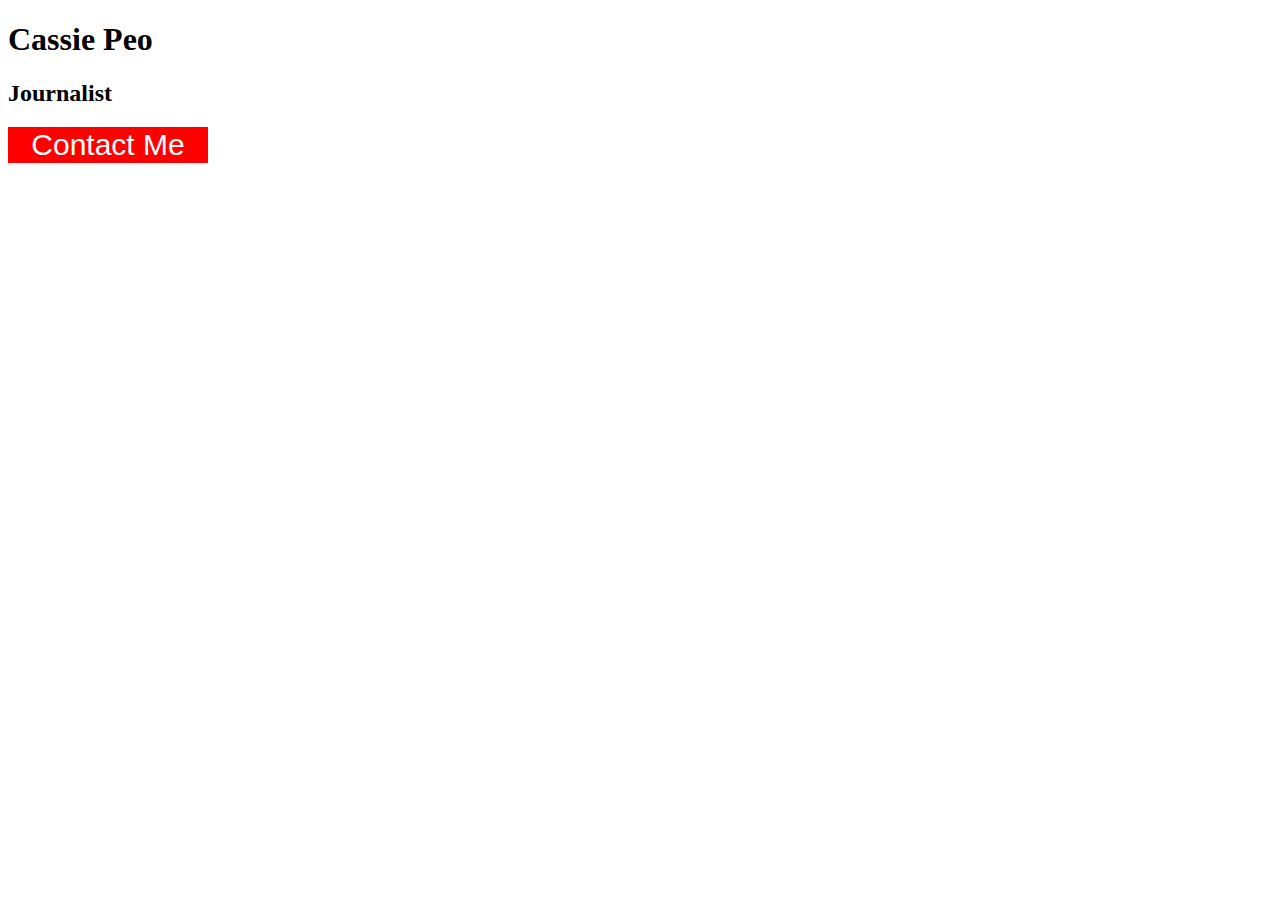
<file: button-assignment/index.html>
<!DOCTYPE html>
<html lang="en">
<head>  
    <link href="style.css" rel="stylesheet">  
    <title>Cassie Peo Button</title>
</head>
    
<body>
    <h1>Cassie Peo</h1>
    <h2>Journalist</h2>
    <button class='red-button'>Contact Me</button>
</body>
    
</html>
</file>
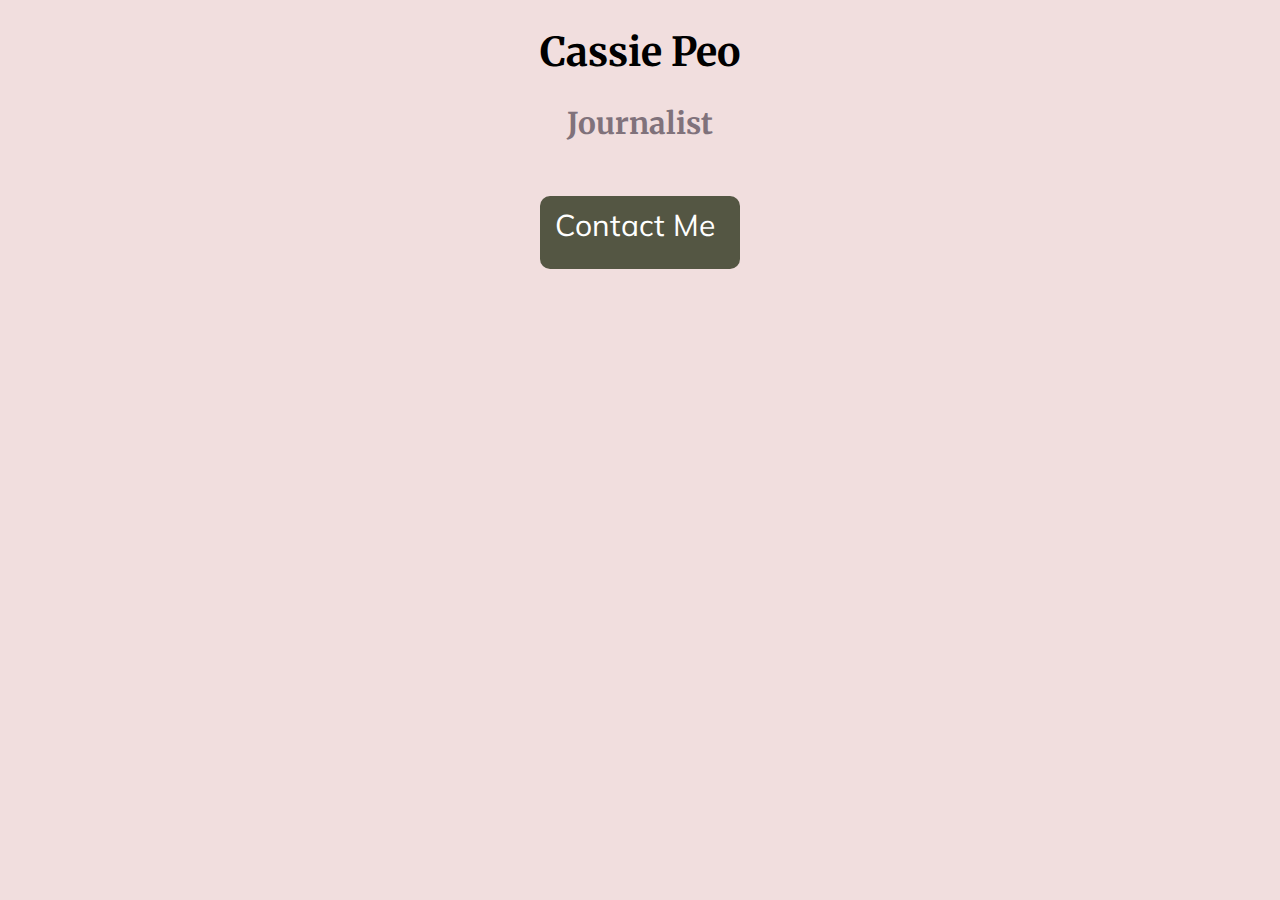
<file: contact-button-assignment/index.html>
<!DOCTYPE html>
<html lang="en">
<head>
    <link href="style.css" rel="stylesheet">
    <link href="https://fonts.googleapis.com/css?family=Merriweather|Mulish:300" rel="stylesheet">
    <title>Cassie Peo Button</title>
</head>
    
<body>
   <h1>Cassie Peo</h1>
   <h2>Journalist</h2>    
    <button class='button'>Contact Me</button>
</body>
    
</html>
</file>
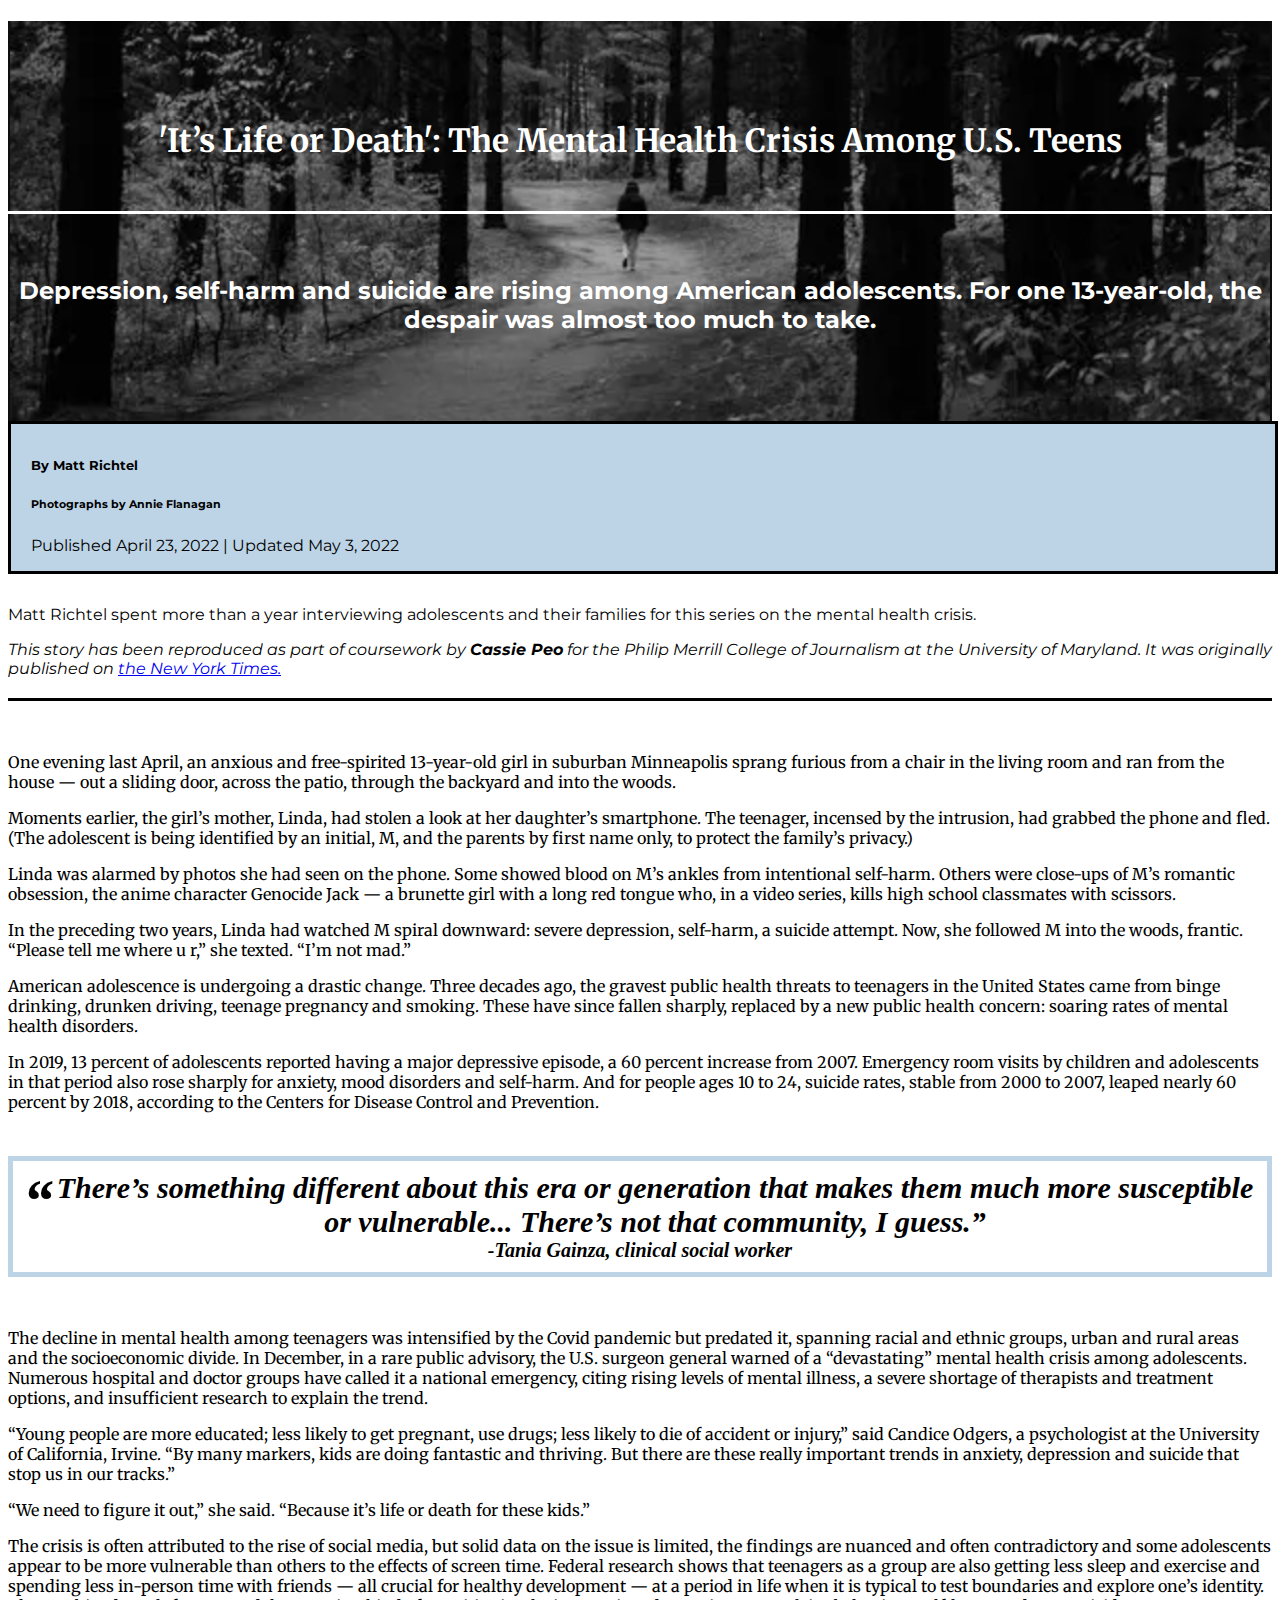
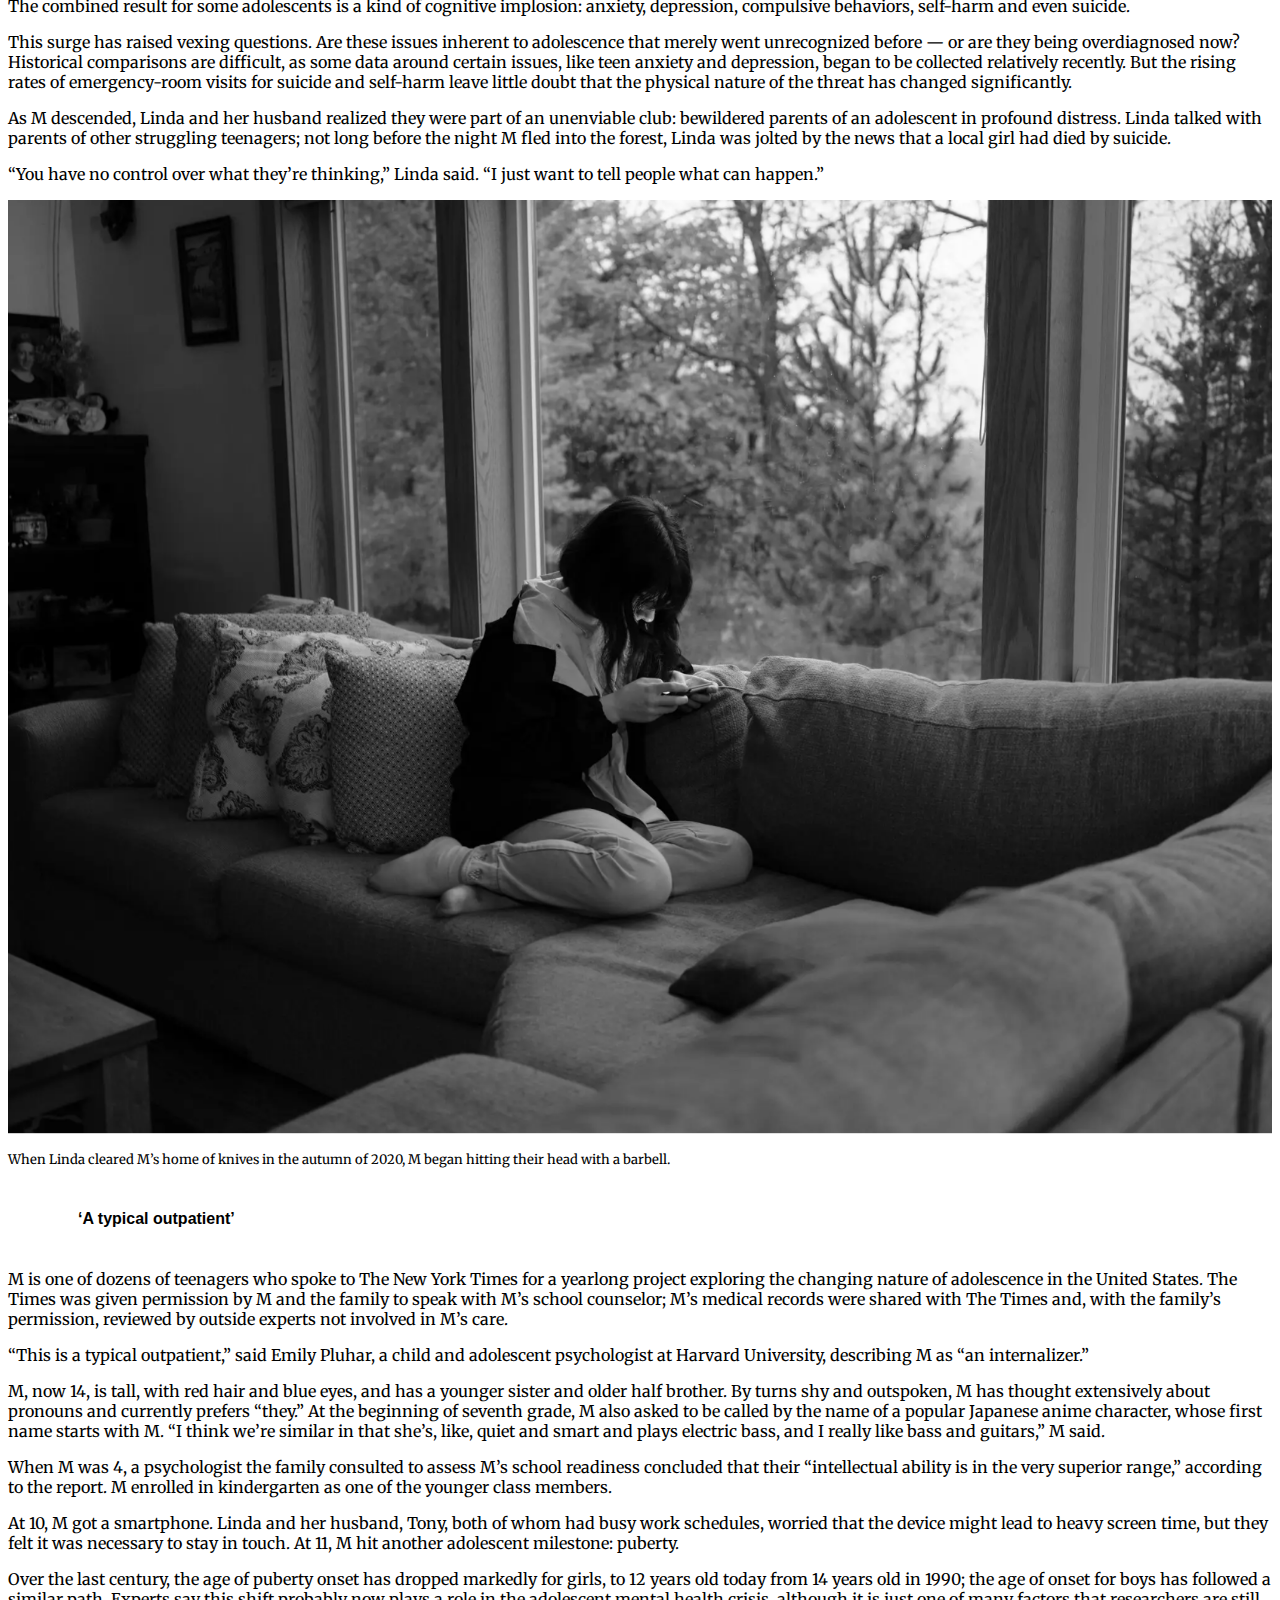
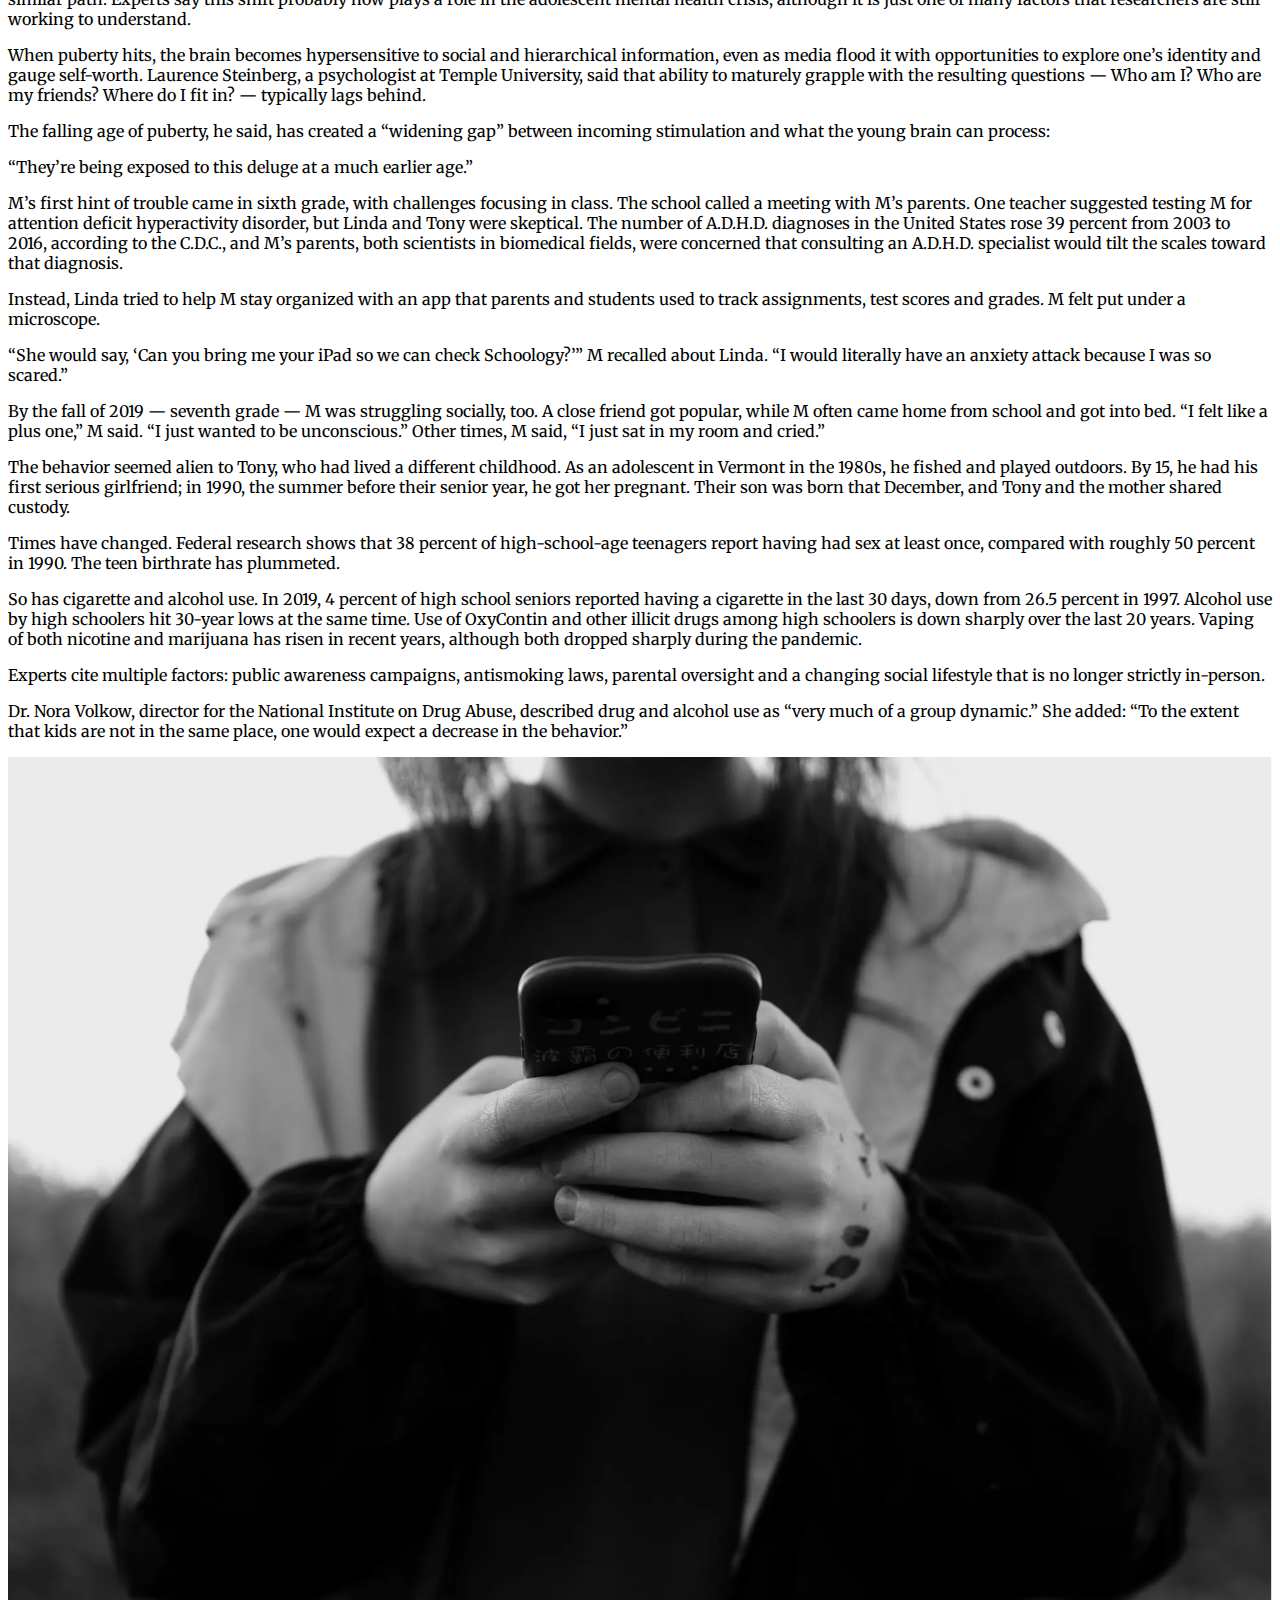
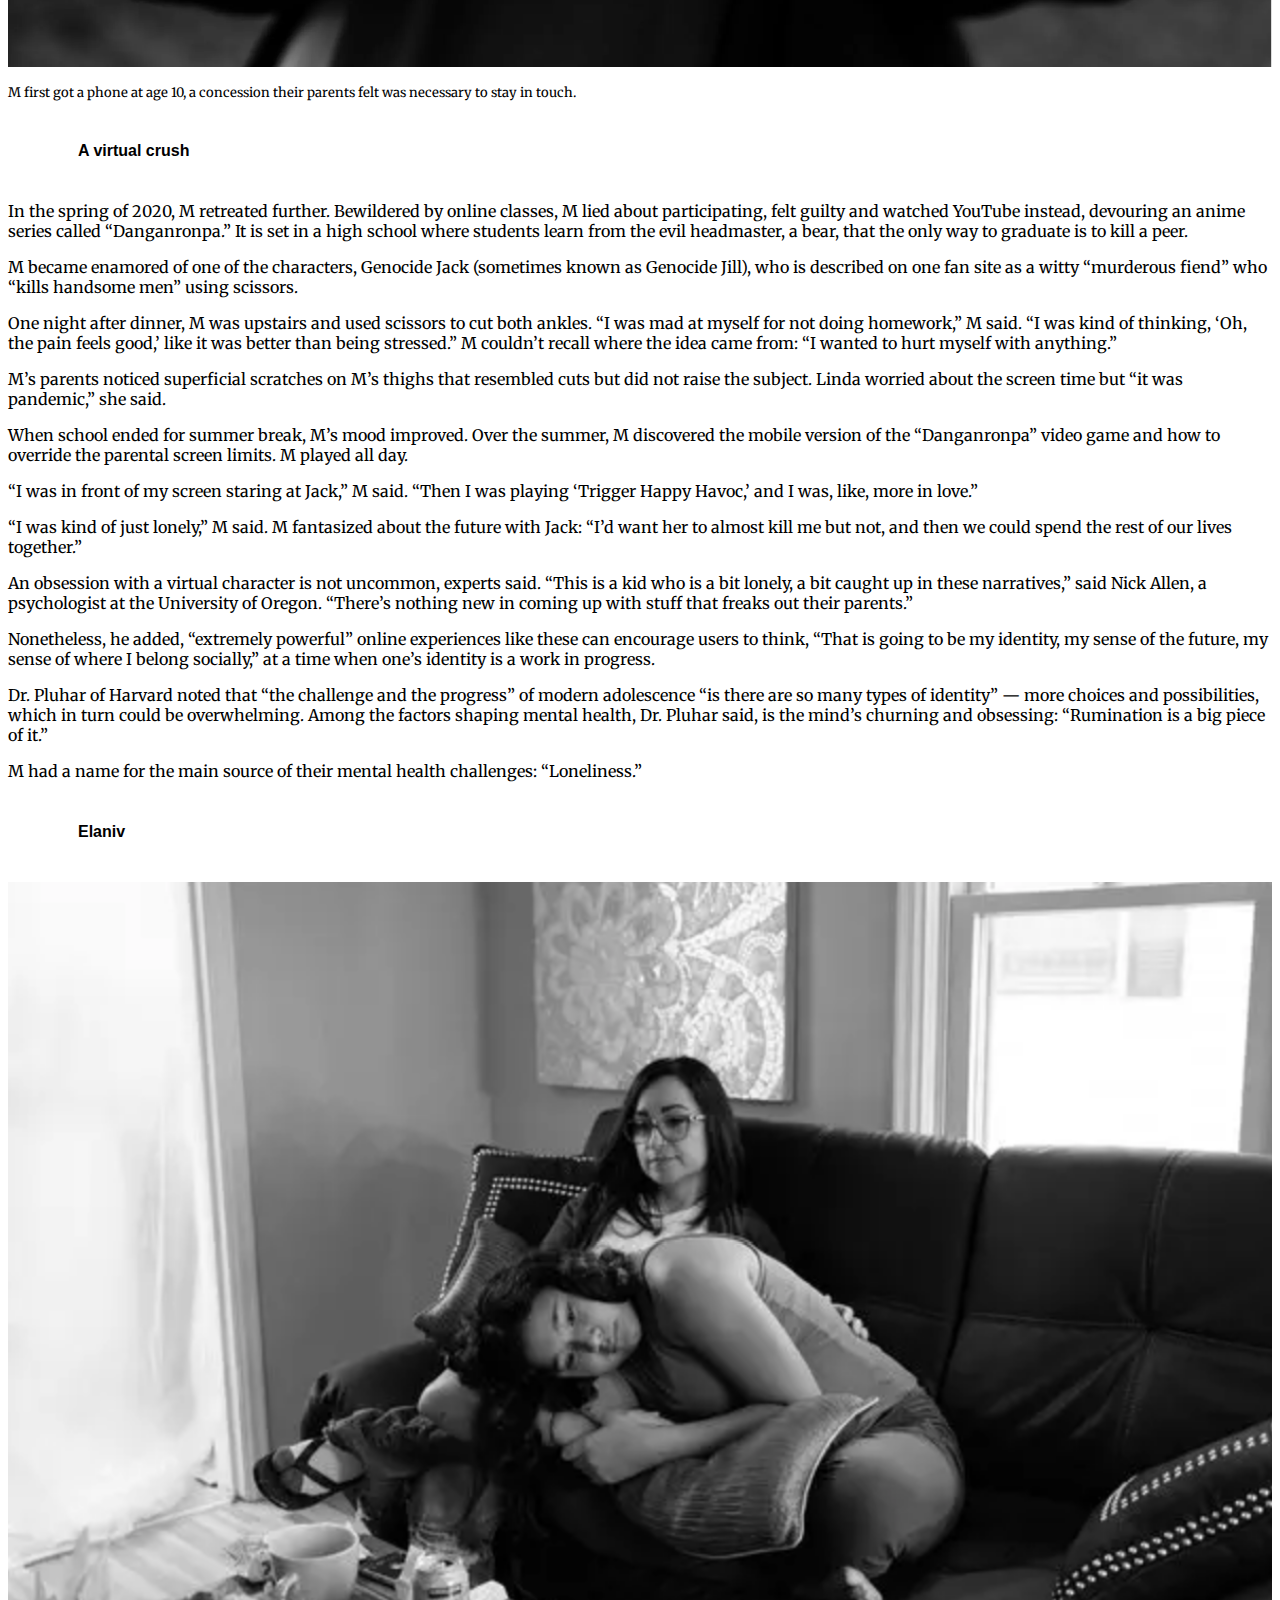
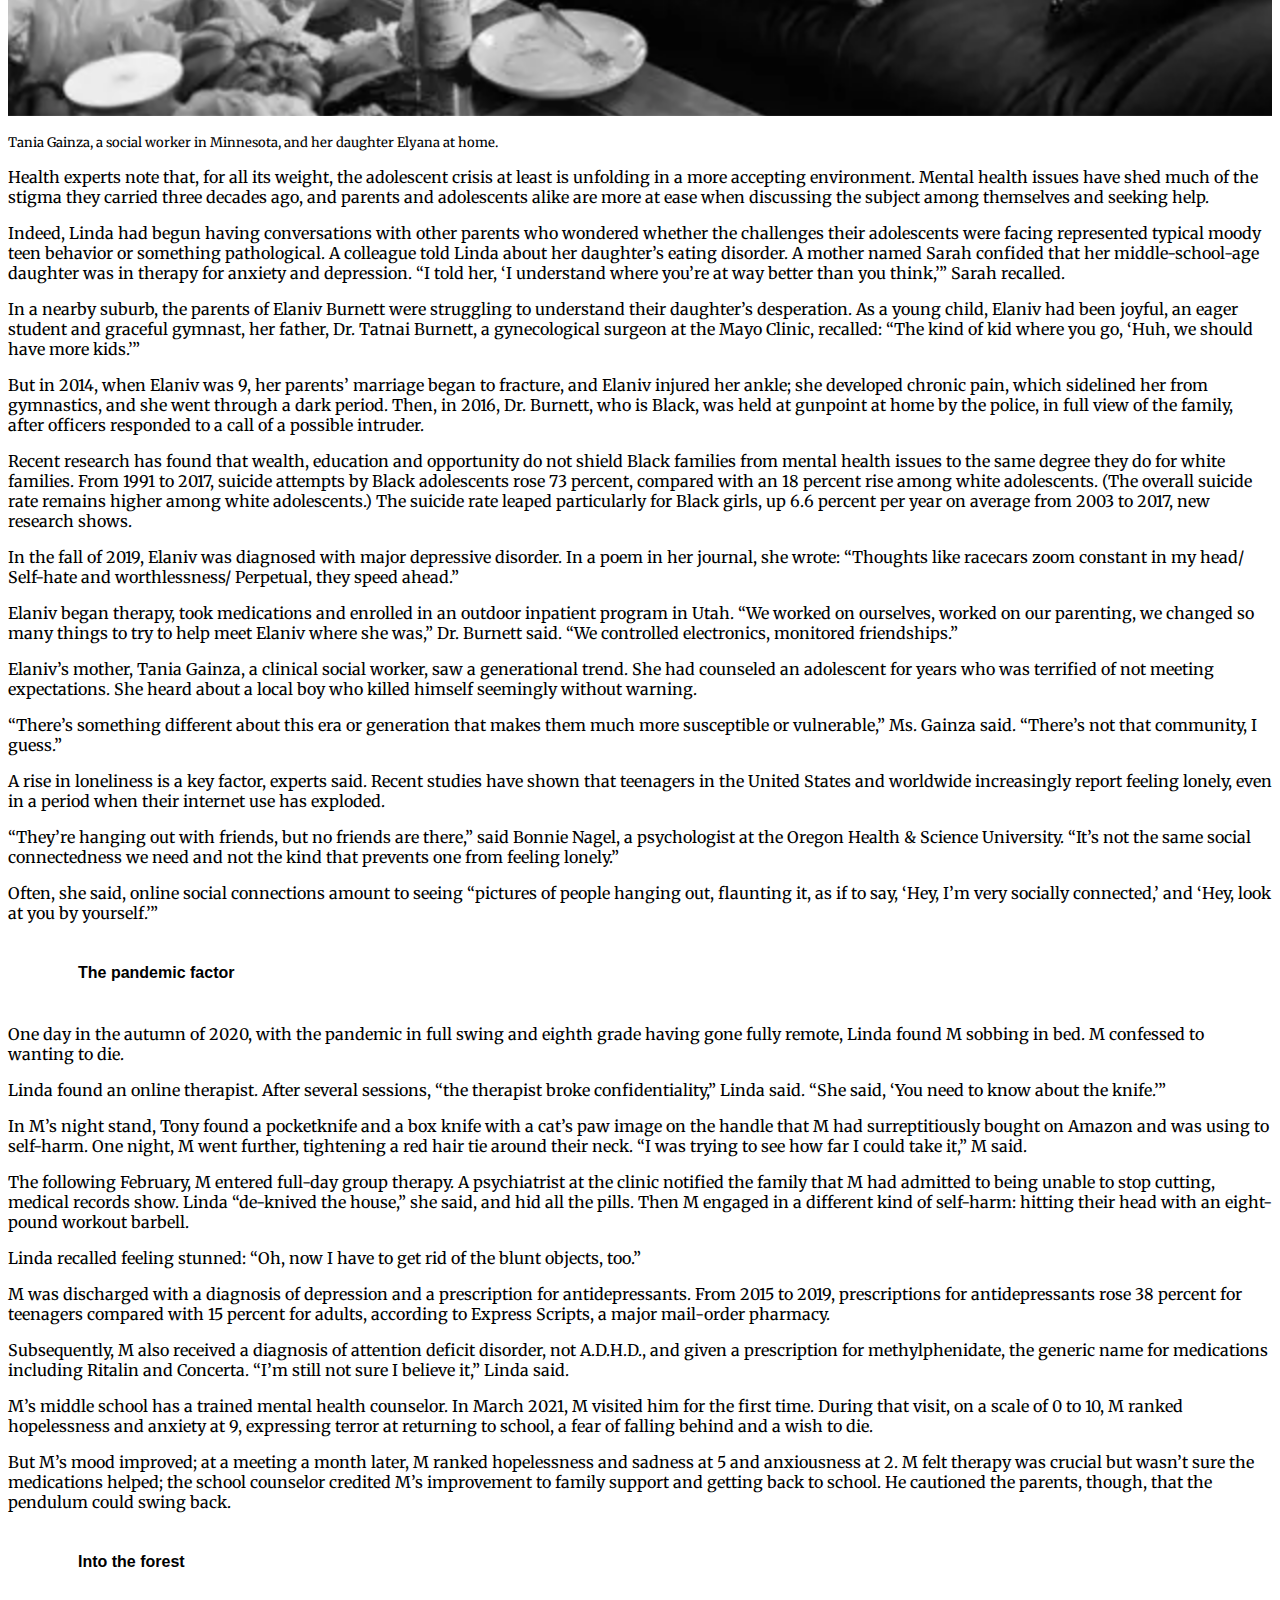
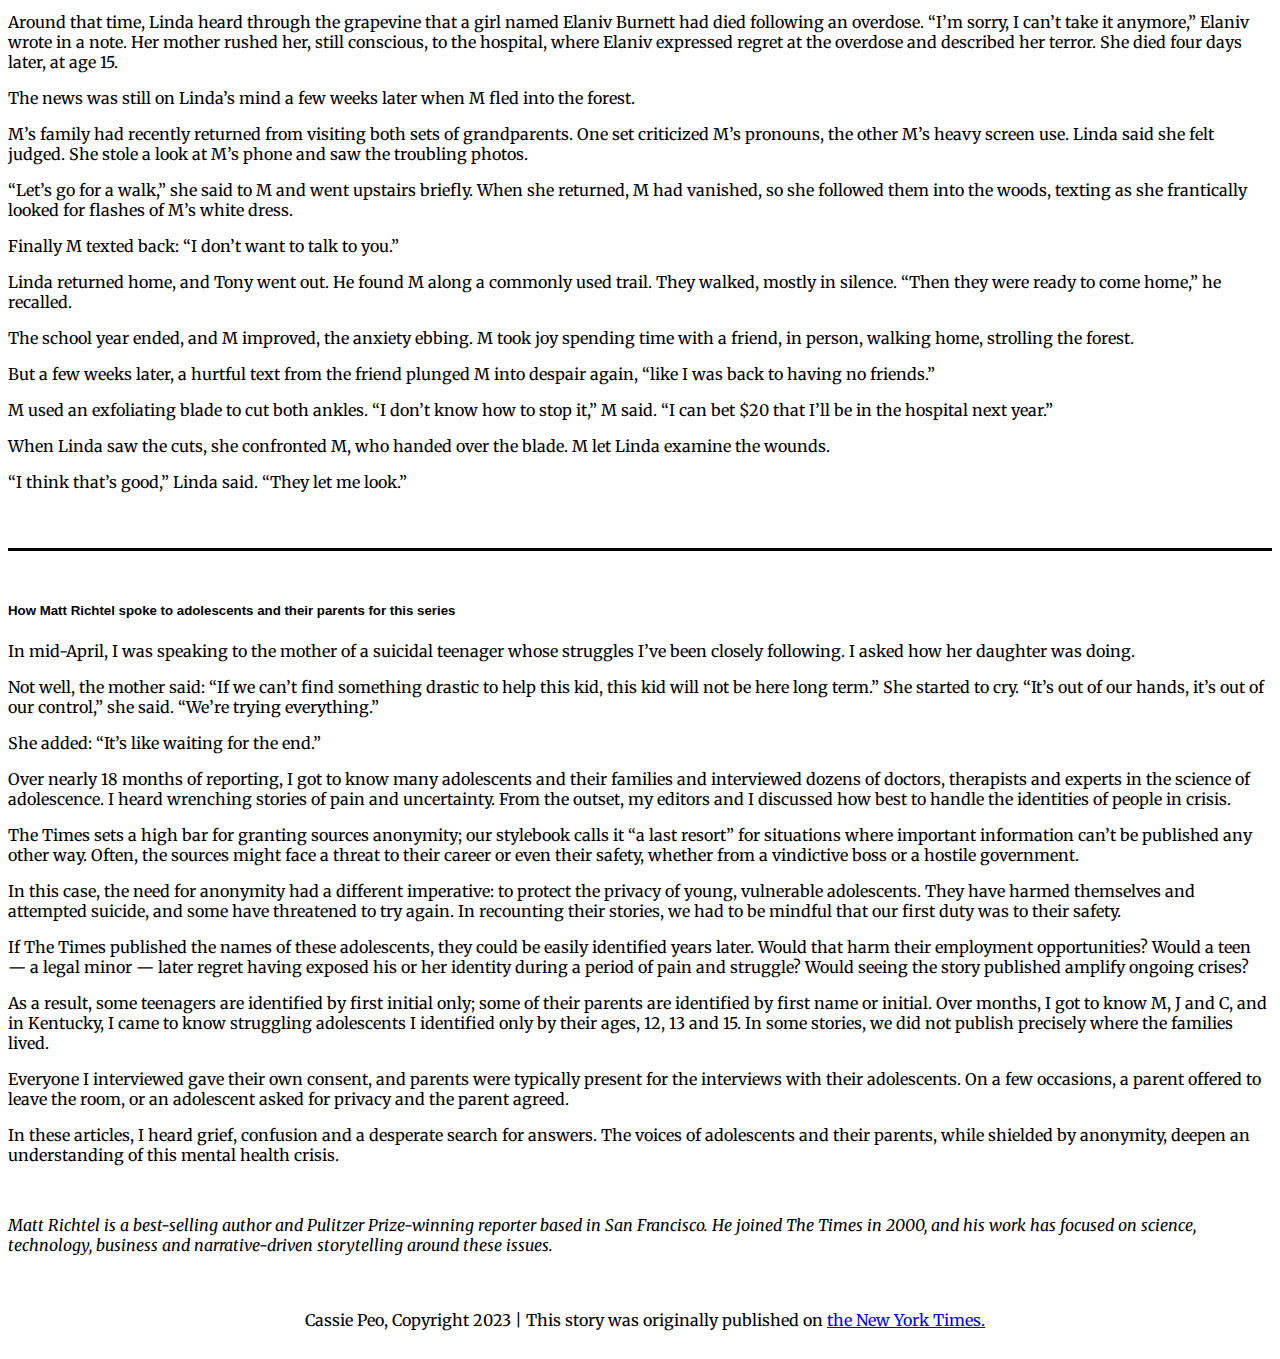
<file: final-project/index.html>
<!DOCTYPE html>

<html lang="en">
    
<head>
<meta charset="utf-8">
<meta name="viewport" content="width=device-width, initial-scale=1, shrink-to-fit=no">
    <title>Cassie Peo Final Project</title>
    
    <!-- Google Font Links -->
    <link rel="preconnect" href="https://fonts.googleapis.com">
    <link rel="preconnect" href="https://fonts.gstatic.com" crossorigin>
    <link href="https://fonts.googleapis.com/css2?family=Merriweather&family=Montserrat&display=swap" rel="stylesheet">

    <link rel="preconnect" href="https://fonts.googleapis.com">
    <link rel="preconnect" href="https://fonts.gstatic.com" crossorigin>
    <link href="https://fonts.googleapis.com/css2?family=Merriweather:ital@1&family=Montserrat&display=swap" rel="stylesheet">

    <!-- Bootstrap CSS and JavaScript -->
    <link href="https://cdn.jsdelivr.net/npm/bootstrap@5.0.1/dist/css/bootstrap.min.css" rel="stylesheet" integrity="sha384-+0n0xVW2eSR5OomGNYDnhzAbDsOXxcvSN1TPprVMTNDbiYZCxYbOOl7+AMvyTG2x" crossorigin="anonymous">
    <script src="https://cdn.jsdelivr.net/npm/bootstrap@5.0.1/dist/js/bootstrap.bundle.min.js" integrity="sha384-gtEjrD/SeCtmISkJkNUaaKMoLD0//ElJ19smozuHV6z3Iehds+3Ulb9Bn9Plx0x4" crossorigin="anonymous"></script>
    <link rel="stylesheet" href="https://cdn.jsdelivr.net/npm/bootstrap-icons@1.5.0/font/bootstrap-icons.css">

    <link href="style.css" rel="stylesheet">
</head>

<body class="body">

    <div class="container-fluid" id="topper">
        <div class="row">
                <div class="col-sm-12" d-flex justify-content-center align-items-center>
                    <center><h1 class="header">'It’s Life or Death': The Mental Health Crisis Among U.S. Teens</h1></center>
                        <div class="subheadline">
                            <center><h2>Depression, self-harm and suicide are rising among American adolescents. For one 13-year-old, the despair was almost too much to take.</h2></center>
                        </div>
                </div>
        </div>
    </div>

    <div class="container-fluid" id="header">
        <div class="row">
            <div class="col-sm-12 subhead">
                <h5>By Matt Richtel</h5>
                <h6>Photographs by Annie Flanagan</h6>
                <p class="publish-date">Published April 23, 2022 | Updated May 3, 2022</p>
            </div>
        </div>
    </div>

    <div class="container-fluid">
        <div class="row">
            <div class="col-sm-12">
                <p class="author-info">Matt Richtel spent more than a year interviewing adolescents and their families for this series on the mental health crisis.</p>
            </div>   
            <div class="col-sm-12">
                <p class="disclaimer"><i>This story has been reproduced as part of coursework by <strong>Cassie Peo</strong> for the Philip Merrill College of Journalism at the University of Maryland. It was originally published on <a href="https://www.nytimes.com/2022/04/23/health/mental-health-crisis-teens.html?auth=login-google1tap&login=google1tap">the New York Times.</a></i></p>
            </div>
        </div>
    </div>
    
    <div class="container-body">
        <div class="container" id="body-content">
            <div class="row content">
                <div class="col-sm-12">
                <!--content starts-->
                    <p>One evening last April, an anxious and free-spirited 13-year-old girl in suburban Minneapolis sprang furious from a chair in the living room and ran from the house — out a sliding door, across the patio, through the backyard and into the woods.</p>
                    <p>Moments earlier, the girl’s mother, Linda, had stolen a look at her daughter’s smartphone. The teenager, incensed by the intrusion, had grabbed the phone and fled. (The adolescent is being identified by an initial, M, and the parents by first name only, to protect the family’s privacy.)</p>
                    <p>Linda was alarmed by photos she had seen on the phone. Some showed blood on M’s ankles from intentional self-harm. Others were close-ups of M’s romantic obsession, the anime character Genocide Jack — a brunette girl with a long red tongue who, in a video series, kills high school classmates with scissors.</p>
                    <p>In the preceding two years, Linda had watched M spiral downward: severe depression, self-harm, a suicide attempt. Now, she followed M into the woods, frantic. “Please tell me where u r,” she texted. “I’m not mad.”</p>
                    <p>American adolescence is undergoing a drastic change. Three decades ago, the gravest public health threats to teenagers in the United States came from binge drinking, drunken driving, teenage pregnancy and smoking. These have since fallen sharply, replaced by a new public health concern: soaring rates of mental health disorders.</p>
                    <p>In 2019, 13 percent of adolescents reported having a major depressive episode, a 60 percent increase from 2007. Emergency room visits by children and adolescents in that period also rose sharply for anxiety, mood disorders and self-harm. And for people ages 10 to 24, suicide rates, stable from 2000 to 2007, leaped nearly 60 percent by 2018, according to the Centers for Disease Control and Prevention.</p>
                </div>
            </div>
        </div>
    </div>

    <div class="container">
        <div class="row">              
            <div class="pullquote">
                <div class="row">
                    <div class="col-sm-12">
                        <p class="quote">
                            <span class="quotemark">&#8220</span>There’s something different about this era or generation that makes them much more susceptible or vulnerable... There’s not that community, I guess.”
                        </p>
                        <p class="attribution">-Tania Gainza, clinical social worker</p>
                    </div>
                </div>
            </div>
        </div>
    </div>    

    <div class="container-body">
        <div class="container" id="body-content">
            <div class="row content">
                <div class="col-sm-12">
                    <p>The decline in mental health among teenagers was intensified by the Covid pandemic but predated it, spanning racial and ethnic groups, urban and rural areas and the socioeconomic divide. In December, in a rare public advisory, the U.S. surgeon general warned of a “devastating” mental health crisis among adolescents. Numerous hospital and doctor groups have called it a national emergency, citing rising levels of mental illness, a severe shortage of therapists and treatment options, and insufficient research to explain the trend.</p>
                    <p>“Young people are more educated; less likely to get pregnant, use drugs; less likely to die of accident or injury,” said Candice Odgers, a psychologist at the University of California, Irvine. “By many markers, kids are doing fantastic and thriving. But there are these really important trends in anxiety, depression and suicide that stop us in our tracks.”</p>
                    <p>“We need to figure it out,” she said. “Because it’s life or death for these kids.”</p>
                    <p>The crisis is often attributed to the rise of social media, but solid data on the issue is limited, the findings are nuanced and often contradictory and some adolescents appear to be more vulnerable than others to the effects of screen time. Federal research shows that teenagers as a group are also getting less sleep and exercise and spending less in-person time with friends — all crucial for healthy development — at a period in life when it is typical to test boundaries and explore one’s identity. The combined result for some adolescents is a kind of cognitive implosion: anxiety, depression, compulsive behaviors, self-harm and even suicide.</p>
                    <p>This surge has raised vexing questions. Are these issues inherent to adolescence that merely went unrecognized before — or are they being overdiagnosed now? Historical comparisons are difficult, as some data around certain issues, like teen anxiety and depression, began to be collected relatively recently. But the rising rates of emergency-room visits for suicide and self-harm leave little doubt that the physical nature of the threat has changed significantly.</p>
                    <p>As M descended, Linda and her husband realized they were part of an unenviable club: bewildered parents of an adolescent in profound distress. Linda talked with parents of other struggling teenagers; not long before the night M fled into the forest, Linda was jolted by the news that a local girl had died by suicide.</p>
                    <p>“You have no control over what they’re thinking,” Linda said. “I just want to tell people what can happen.”</p>
                    
                    <div class="row">
                        <div class="col">
                            <img class="inlineimage" src="M couch photo.png">
                            <p class="photo-caption">When Linda cleared M’s home of knives in the autumn of 2020, M began hitting their head with a barbell.</p>
                        </div>
                    </div>

                        <h4><strong>‘A typical outpatient’</strong></h4>
                    
                    <p>M is one of dozens of teenagers who spoke to The New York Times for a yearlong project exploring the changing nature of adolescence in the United States. The Times was given permission by M and the family to speak with M’s school counselor; M’s medical records were shared with The Times and, with the family’s permission, reviewed by outside experts not involved in M’s care.</p>
                    <p>“This is a typical outpatient,” said Emily Pluhar, a child and adolescent psychologist at Harvard University, describing M as “an internalizer.”</p>
                    <p>M, now 14, is tall, with red hair and blue eyes, and has a younger sister and older half brother. By turns shy and outspoken, M has thought extensively about pronouns and currently prefers “they.” At the beginning of seventh grade, M also asked to be called by the name of a popular Japanese anime character, whose first name starts with M. “I think we’re similar in that she’s, like, quiet and smart and plays electric bass, and I really like bass and guitars,” M said.</p>
                    <p>When M was 4, a psychologist the family consulted to assess M’s school readiness concluded that their “intellectual ability is in the very superior range,” according to the report. M enrolled in kindergarten as one of the younger class members.</p>
                    <p>At 10, M got a smartphone. Linda and her husband, Tony, both of whom had busy work schedules, worried that the device might lead to heavy screen time, but they felt it was necessary to stay in touch. At 11, M hit another adolescent milestone: puberty.</p>
                    <p>Over the last century, the age of puberty onset has dropped markedly for girls, to 12 years old today from 14 years old in 1990; the age of onset for boys has followed a similar path. Experts say this shift probably now plays a role in the adolescent mental health crisis, although it is just one of many factors that researchers are still working to understand.</p>
                    <p>When puberty hits, the brain becomes hypersensitive to social and hierarchical information, even as media flood it with opportunities to explore one’s identity and gauge self-worth. Laurence Steinberg, a psychologist at Temple University, said that ability to maturely grapple with the resulting questions — Who am I? Who are my friends? Where do I fit in? — typically lags behind.</p>
                    <p>The falling age of puberty, he said, has created a “widening gap” between incoming stimulation and what the young brain can process:</p>
                    <p>“They’re being exposed to this deluge at a much earlier age.”</p>
                        <div class="flourish-embed flourish-chart" data-src="visualisation/16163366"><script src="https://public.flourish.studio/resources/embed.js"></script></div>
                    <p>M’s first hint of trouble came in sixth grade, with challenges focusing in class. The school called a meeting with M’s parents. One teacher suggested testing M for attention deficit hyperactivity disorder, but Linda and Tony were skeptical. The number of A.D.H.D. diagnoses in the United States rose 39 percent from 2003 to 2016, according to the C.D.C., and M’s parents, both scientists in biomedical fields, were concerned that consulting an A.D.H.D. specialist would tilt the scales toward that diagnosis.</p>
                    <p>Instead, Linda tried to help M stay organized with an app that parents and students used to track assignments, test scores and grades. M felt put under a microscope.</p>
                    <p>“She would say, ‘Can you bring me your iPad so we can check Schoology?’” M recalled about Linda. “I would literally have an anxiety attack because I was so scared.”</p>
                    <p>By the fall of 2019 — seventh grade — M was struggling socially, too. A close friend got popular, while M often came home from school and got into bed. “I felt like a plus one,” M said. “I just wanted to be unconscious.” Other times, M said, “I just sat in my room and cried.”</p>
                    <p>The behavior seemed alien to Tony, who had lived a different childhood. As an adolescent in Vermont in the 1980s, he fished and played outdoors. By 15, he had his first serious girlfriend; in 1990, the summer before their senior year, he got her pregnant. Their son was born that December, and Tony and the mother shared custody.</p>
                    <p>Times have changed. Federal research shows that 38 percent of high-school-age teenagers report having had sex at least once, compared with roughly 50 percent in 1990. The teen birthrate has plummeted.</p>
                    <p>So has cigarette and alcohol use. In 2019, 4 percent of high school seniors reported having a cigarette in the last 30 days, down from 26.5 percent in 1997. Alcohol use by high schoolers hit 30-year lows at the same time. Use of OxyContin and other illicit drugs among high schoolers is down sharply over the last 20 years. Vaping of both nicotine and marijuana has risen in recent years, although both dropped sharply during the pandemic.</p>
                    <p>Experts cite multiple factors: public awareness campaigns, antismoking laws, parental oversight and a changing social lifestyle that is no longer strictly in-person.</p>
                    <p>Dr. Nora Volkow, director for the National Institute on Drug Abuse, described drug and alcohol use as “very much of a group dynamic.” She added: “To the extent that kids are not in the same place, one would expect a decrease in the behavior.”</p>
                
                    <div class="row">
                        <div class="col">
                            <img class="inlineimage" src="M texting.png">
                            <p class="photo-caption">M first got a phone at age 10, a concession their parents felt was necessary to stay in touch.</p>
                        </div>
                    </div>

                        <h4><strong>A virtual crush</strong></h4>

                    <p>In the spring of 2020, M retreated further. Bewildered by online classes, M lied about participating, felt guilty and watched YouTube instead, devouring an anime series called “Danganronpa.” It is set in a high school where students learn from the evil headmaster, a bear, that the only way to graduate is to kill a peer.</p>
                    <p>M became enamored of one of the characters, Genocide Jack (sometimes known as Genocide Jill), who is described on one fan site as a witty “murderous fiend” who “kills handsome men” using scissors.</p>
                    <p>One night after dinner, M was upstairs and used scissors to cut both ankles. “I was mad at myself for not doing homework,” M said. “I was kind of thinking, ‘Oh, the pain feels good,’ like it was better than being stressed.” M couldn’t recall where the idea came from: “I wanted to hurt myself with anything.”</p>
                    <p>M’s parents noticed superficial scratches on M’s thighs that resembled cuts but did not raise the subject. Linda worried about the screen time but “it was pandemic,” she said.</p>
                    <p>When school ended for summer break, M’s mood improved. Over the summer, M discovered the mobile version of the “Danganronpa” video game and how to override the parental screen limits. M played all day.</p>
                    <p>“I was in front of my screen staring at Jack,” M said. “Then I was playing ‘Trigger Happy Havoc,’ and I was, like, more in love.”</p>
                    <p>“I was kind of just lonely,” M said. M fantasized about the future with Jack: “I’d want her to almost kill me but not, and then we could spend the rest of our lives together.”</p>
                    <p>An obsession with a virtual character is not uncommon, experts said. “This is a kid who is a bit lonely, a bit caught up in these narratives,” said Nick Allen, a psychologist at the University of Oregon. “There’s nothing new in coming up with stuff that freaks out their parents.”</p>
                    <p>Nonetheless, he added, “extremely powerful” online experiences like these can encourage users to think, “That is going to be my identity, my sense of the future, my sense of where I belong socially,” at a time when one’s identity is a work in progress.</p>
                    <p>Dr. Pluhar of Harvard noted that “the challenge and the progress” of modern adolescence “is there are so many types of identity” — more choices and possibilities, which in turn could be overwhelming. Among the factors shaping mental health, Dr. Pluhar said, is the mind’s churning and obsessing: “Rumination is a big piece of it.”</p>
                    <p>M had a name for the main source of their mental health challenges: “Loneliness.”</p>

                        <h4><strong>Elaniv</strong></h4>

                    <div class="row">
                        <div class="col">
                            <img class="inlineimage" src="elainv pic.png">
                            <p class="photo-caption">Tania Gainza, a social worker in Minnesota, and her daughter Elyana at home.</p>
                        </div>
                    </div>

                    <p>Health experts note that, for all its weight, the adolescent crisis at least is unfolding in a more accepting environment. Mental health issues have shed much of the stigma they carried three decades ago, and parents and adolescents alike are more at ease when discussing the subject among themselves and seeking help.</p>
                    <p>Indeed, Linda had begun having conversations with other parents who wondered whether the challenges their adolescents were facing represented typical moody teen behavior or something pathological. A colleague told Linda about her daughter’s eating disorder. A mother named Sarah confided that her middle-school-age daughter was in therapy for anxiety and depression. “I told her, ‘I understand where you’re at way better than you think,’” Sarah recalled.</p>
                    <p>In a nearby suburb, the parents of Elaniv Burnett were struggling to understand their daughter’s desperation. As a young child, Elaniv had been joyful, an eager student and graceful gymnast, her father, Dr. Tatnai Burnett, a gynecological surgeon at the Mayo Clinic, recalled: “The kind of kid where you go, ‘Huh, we should have more kids.’”</p>
                    <p>But in 2014, when Elaniv was 9, her parents’ marriage began to fracture, and Elaniv injured her ankle; she developed chronic pain, which sidelined her from gymnastics, and she went through a dark period. Then, in 2016, Dr. Burnett, who is Black, was held at gunpoint at home by the police, in full view of the family, after officers responded to a call of a possible intruder.</p>
                    <p>Recent research has found that wealth, education and opportunity do not shield Black families from mental health issues to the same degree they do for white families. From 1991 to 2017, suicide attempts by Black adolescents rose 73 percent, compared with an 18 percent rise among white adolescents. (The overall suicide rate remains higher among white adolescents.) The suicide rate leaped particularly for Black girls, up 6.6 percent per year on average from 2003 to 2017, new research shows.</p>
                    <p>In the fall of 2019, Elaniv was diagnosed with major depressive disorder. In a poem in her journal, she wrote: “Thoughts like racecars zoom constant in my head/ Self-hate and worthlessness/ Perpetual, they speed ahead.”</p>
                    <p>Elaniv began therapy, took medications and enrolled in an outdoor inpatient program in Utah. “We worked on ourselves, worked on our parenting, we changed so many things to try to help meet Elaniv where she was,” Dr. Burnett said. “We controlled electronics, monitored friendships.”</p>
                    <p>Elaniv’s mother, Tania Gainza, a clinical social worker, saw a generational trend. She had counseled an adolescent for years who was terrified of not meeting expectations. She heard about a local boy who killed himself seemingly without warning.</p>
                    <p>“There’s something different about this era or generation that makes them much more susceptible or vulnerable,” Ms. Gainza said. “There’s not that community, I guess.”</p>
                    <p>A rise in loneliness is a key factor, experts said. Recent studies have shown that teenagers in the United States and worldwide increasingly report feeling lonely, even in a period when their internet use has exploded.</p>
                    <p>“They’re hanging out with friends, but no friends are there,” said Bonnie Nagel, a psychologist at the Oregon Health & Science University. “It’s not the same social connectedness we need and not the kind that prevents one from feeling lonely.”</p>
                    <p>Often, she said, online social connections amount to seeing “pictures of people hanging out, flaunting it, as if to say, ‘Hey, I’m very socially connected,’ and ‘Hey, look at you by yourself.’”</p>
                
                        <h4><strong>The pandemic factor</strong></h4>

                    <p>One day in the autumn of 2020, with the pandemic in full swing and eighth grade having gone fully remote, Linda found M sobbing in bed. M confessed to wanting to die.</p>
                    <p>Linda found an online therapist. After several sessions, “the therapist broke confidentiality,” Linda said. “She said, ‘You need to know about the knife.’”</p>
                    <p>In M’s night stand, Tony found a pocketknife and a box knife with a cat’s paw image on the handle that M had surreptitiously bought on Amazon and was using to self-harm. One night, M went further, tightening a red hair tie around their neck. “I was trying to see how far I could take it,” M said.</p>
                    <p>The following February, M entered full-day group therapy. A psychiatrist at the clinic notified the family that M had admitted to being unable to stop cutting, medical records show. Linda “de-knived the house,” she said, and hid all the pills. Then M engaged in a different kind of self-harm: hitting their head with an eight-pound workout barbell.</p>
                    <p>Linda recalled feeling stunned: “Oh, now I have to get rid of the blunt objects, too.”</p>
                    <p>M was discharged with a diagnosis of depression and a prescription for antidepressants. From 2015 to 2019, prescriptions for antidepressants rose 38 percent for teenagers compared with 15 percent for adults, according to Express Scripts, a major mail-order pharmacy.</p>
                        
                        <div class="flourish-embed flourish-chart" data-src="visualisation/16022238"><script src="https://public.flourish.studio/resources/embed.js"></script></div>
                    
                    <p>Subsequently, M also received a diagnosis of attention deficit disorder, not A.D.H.D., and given a prescription for methylphenidate, the generic name for medications including Ritalin and Concerta. “I’m still not sure I believe it,” Linda said.</p>
                    <p>M’s middle school has a trained mental health counselor. In March 2021, M visited him for the first time. During that visit, on a scale of 0 to 10, M ranked hopelessness and anxiety at 9, expressing terror at returning to school, a fear of falling behind and a wish to die.</p>
                    <p>But M’s mood improved; at a meeting a month later, M ranked hopelessness and sadness at 5 and anxiousness at 2. M felt therapy was crucial but wasn’t sure the medications helped; the school counselor credited M’s improvement to family support and getting back to school. He cautioned the parents, though, that the pendulum could swing back.</p>
                
                        <h4><strong>Into the forest</strong></h4>
                
                    <p>Around that time, Linda heard through the grapevine that a girl named Elaniv Burnett had died following an overdose. “I’m sorry, I can’t take it anymore,” Elaniv wrote in a note. Her mother rushed her, still conscious, to the hospital, where Elaniv expressed regret at the overdose and described her terror. She died four days later, at age 15.</p>
                    <p>The news was still on Linda’s mind a few weeks later when M fled into the forest.</p>
                    <p>M’s family had recently returned from visiting both sets of grandparents. One set criticized M’s pronouns, the other M’s heavy screen use. Linda said she felt judged. She stole a look at M’s phone and saw the troubling photos.</p>
                    <p>“Let’s go for a walk,” she said to M and went upstairs briefly. When she returned, M had vanished, so she followed them into the woods, texting as she frantically looked for flashes of M’s white dress.</p>
                    <p>Finally M texted back: “I don’t want to talk to you.”</p>
                    <p>Linda returned home, and Tony went out. He found M along a commonly used trail. They walked, mostly in silence. “Then they were ready to come home,” he recalled.</p>
                    <p>The school year ended, and M improved, the anxiety ebbing. M took joy spending time with a friend, in person, walking home, strolling the forest.</p>
                    <p>But a few weeks later, a hurtful text from the friend plunged M into despair again, “like I was back to having no friends.”</p>
                    <p>M used an exfoliating blade to cut both ankles. “I don’t know how to stop it,” M said. “I can bet $20 that I’ll be in the hospital next year.”</p>
                    <p>When Linda saw the cuts, she confronted M, who handed over the blade. M let Linda examine the wounds.</p>
                    <p>“I think that’s good,” Linda said. “They let me look.”</p>
                </div>
            </div>
        </div>        
    </div>

    <div class="container-body">
        <div class="row">
            <div class="col-sm-1"></div>
            <div class="col-sm-10" d-flex justify-content-center align-items-center>
                <div class="flourish-embed flourish-cards" data-src="visualisation/16163400"><script src="https://public.flourish.studio/resources/embed.js"></script></div>
            </div>
            <div class="col-sm-1"></div>
        </div>
    </div>
    
    <div class="container-body">
        <div class="row how-reported">
            <div class="col-sm-1"></div>
                <div class="col-sm-10" d-flex justify-content-center align-items-center>
                    <h5><strong>How Matt Richtel spoke to adolescents and their parents for this series</strong></h5>
                        <p>In mid-April, I was speaking to the mother of a suicidal teenager whose struggles I’ve been closely following. I asked how her daughter was doing.</p>
                        <p>Not well, the mother said: “If we can’t find something drastic to help this kid, this kid will not be here long term.” She started to cry. “It’s out of our hands, it’s out of our control,” she said. “We’re trying everything.”</p>
                        <p>She added: “It’s like waiting for the end.”</p>
                        <p>Over nearly 18 months of reporting, I got to know many adolescents and their families and interviewed dozens of doctors, therapists and experts in the science of adolescence. I heard wrenching stories of pain and uncertainty. From the outset, my editors and I discussed how best to handle the identities of people in crisis.</p>
                        <p>The Times sets a high bar for granting sources anonymity; our stylebook calls it “a last resort” for situations where important information can’t be published any other way. Often, the sources might face a threat to their career or even their safety, whether from a vindictive boss or a hostile government.</p>
                        <p>In this case, the need for anonymity had a different imperative: to protect the privacy of young, vulnerable adolescents. They have harmed themselves and attempted suicide, and some have threatened to try again. In recounting their stories, we had to be mindful that our first duty was to their safety.</p>
                        <p>If The Times published the names of these adolescents, they could be easily identified years later. Would that harm their employment opportunities? Would a teen — a legal minor — later regret having exposed his or her identity during a period of pain and struggle? Would seeing the story published amplify ongoing crises?</p>
                        <p>As a result, some teenagers are identified by first initial only; some of their parents are identified by first name or initial. Over months, I got to know M, J and C, and in Kentucky, I came to know struggling adolescents I identified only by their ages, 12, 13 and 15. In some stories, we did not publish precisely where the families lived.</p>
                        <p>Everyone I interviewed gave their own consent, and parents were typically present for the interviews with their adolescents. On a few occasions, a parent offered to leave the room, or an adolescent asked for privacy and the parent agreed.</p>
                        <p>In these articles, I heard grief, confusion and a desperate search for answers. The voices of adolescents and their parents, while shielded by anonymity, deepen an understanding of this mental health crisis.</p>
                            <br>
                        <p><i>Matt Richtel is a best-selling author and Pulitzer Prize-winning reporter based in San Francisco. He joined The Times in 2000, and his work has focused on science, technology, business and narrative-driven storytelling around these issues.</i></p>
                </div>
                <div class="col-sm-1">
                </div>
            </div>
        </div>
    </div>

    <footer class="footer">
        <p>Cassie Peo, Copyright 2023 | This story was originally published on <a href="https://www.nytimes.com/2022/04/23/health/mental-health-crisis-teens.html?auth=login-google1tap&login=google1tap">the New York Times.</a></p>
    </footer>

</body>
</file>
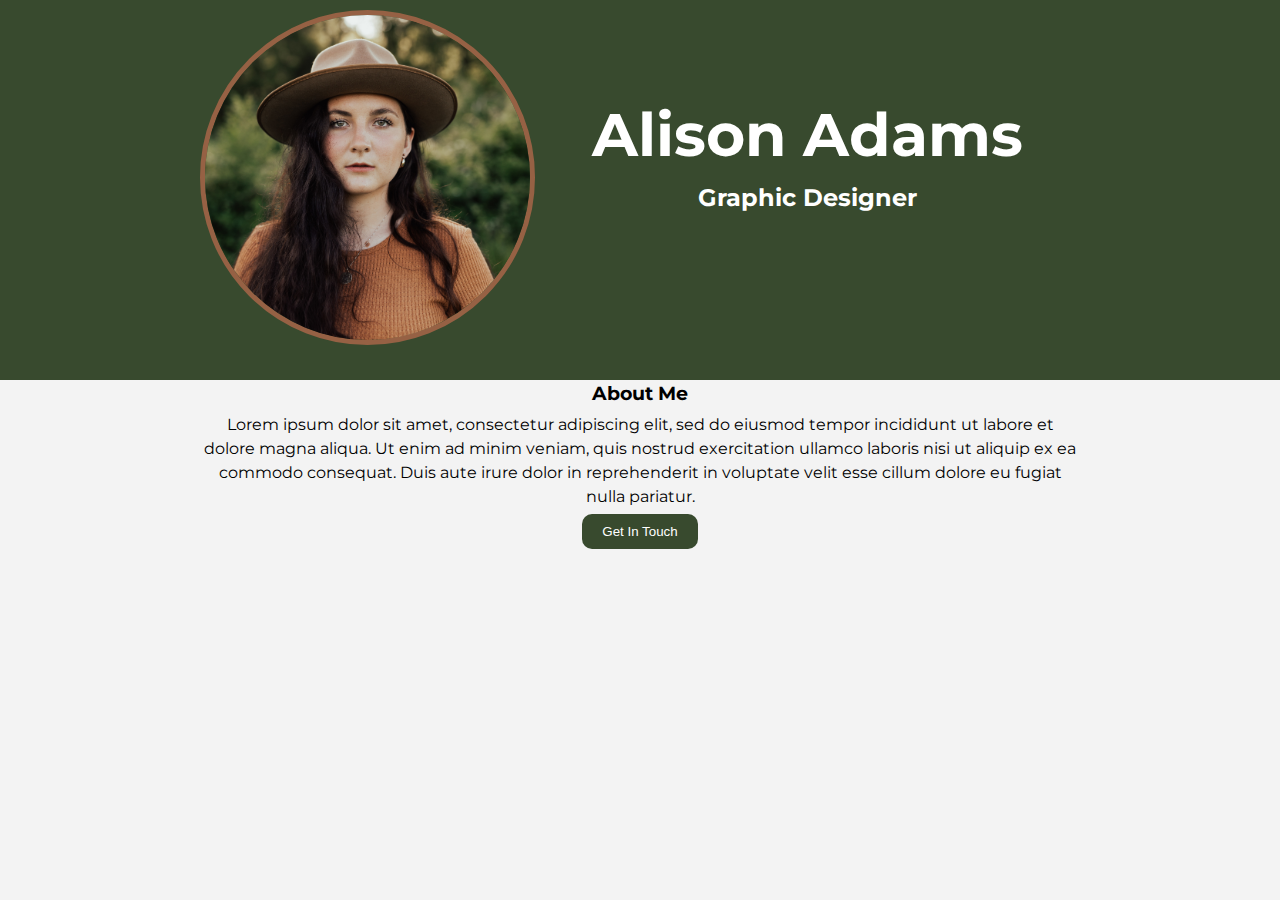
<file: mockup-assignment/index.html>
<!DOCTYPE html>
<html lang="en">
<head>
    <link href="style.css" rel="stylesheet">
    <title>Cassie Peo Example Online Portfolio</title>
</head>
    
<body>
    <div id="topper">
        <img src="brooke-cagle-V3twiVfbhz0-unsplash-sq.jpg" alt="Alison Adams headshot">

        <h1>Alison Adams</h1>
        
        <h2>Graphic Designer</h2>

        <link rel="preconnect" href="https://fonts.googleapis.com">
        <link rel="preconnect" href="https://fonts.gstatic.com" crossorigin>
        <link href="https://fonts.googleapis.com/css2?family=Montserrat&display=swap" rel="stylesheet">
    </div>

    <h3>About Me</h3>

        <p>Lorem ipsum dolor sit amet, consectetur adipiscing elit, sed do eiusmod tempor incididunt ut labore et dolore magna aliqua. Ut enim ad minim veniam, quis nostrud exercitation ullamco laboris nisi ut aliquip ex ea commodo consequat. Duis aute irure dolor in reprehenderit in voluptate velit esse cillum dolore eu fugiat nulla pariatur.</p>

    <div id="button-container">

        <button>Get In Touch</button>

    </div>

</body>
    
</html>
</file>
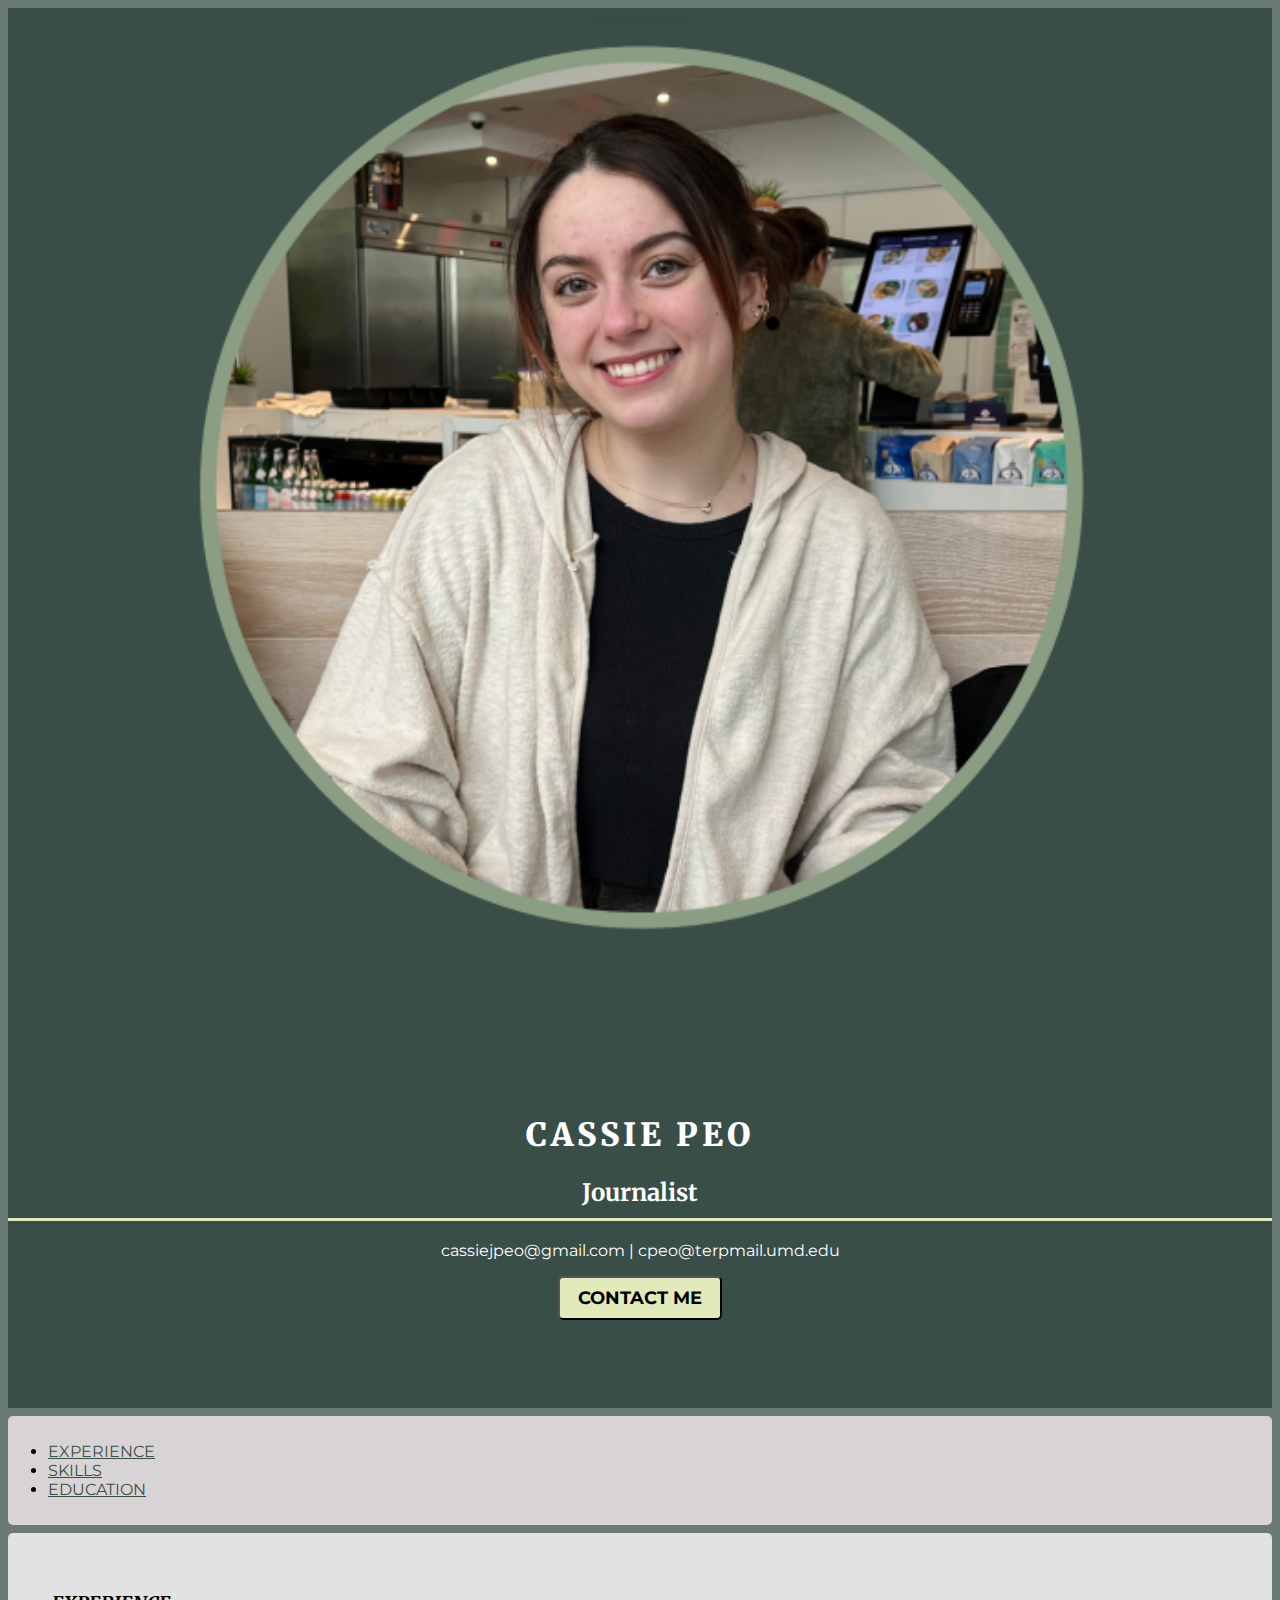
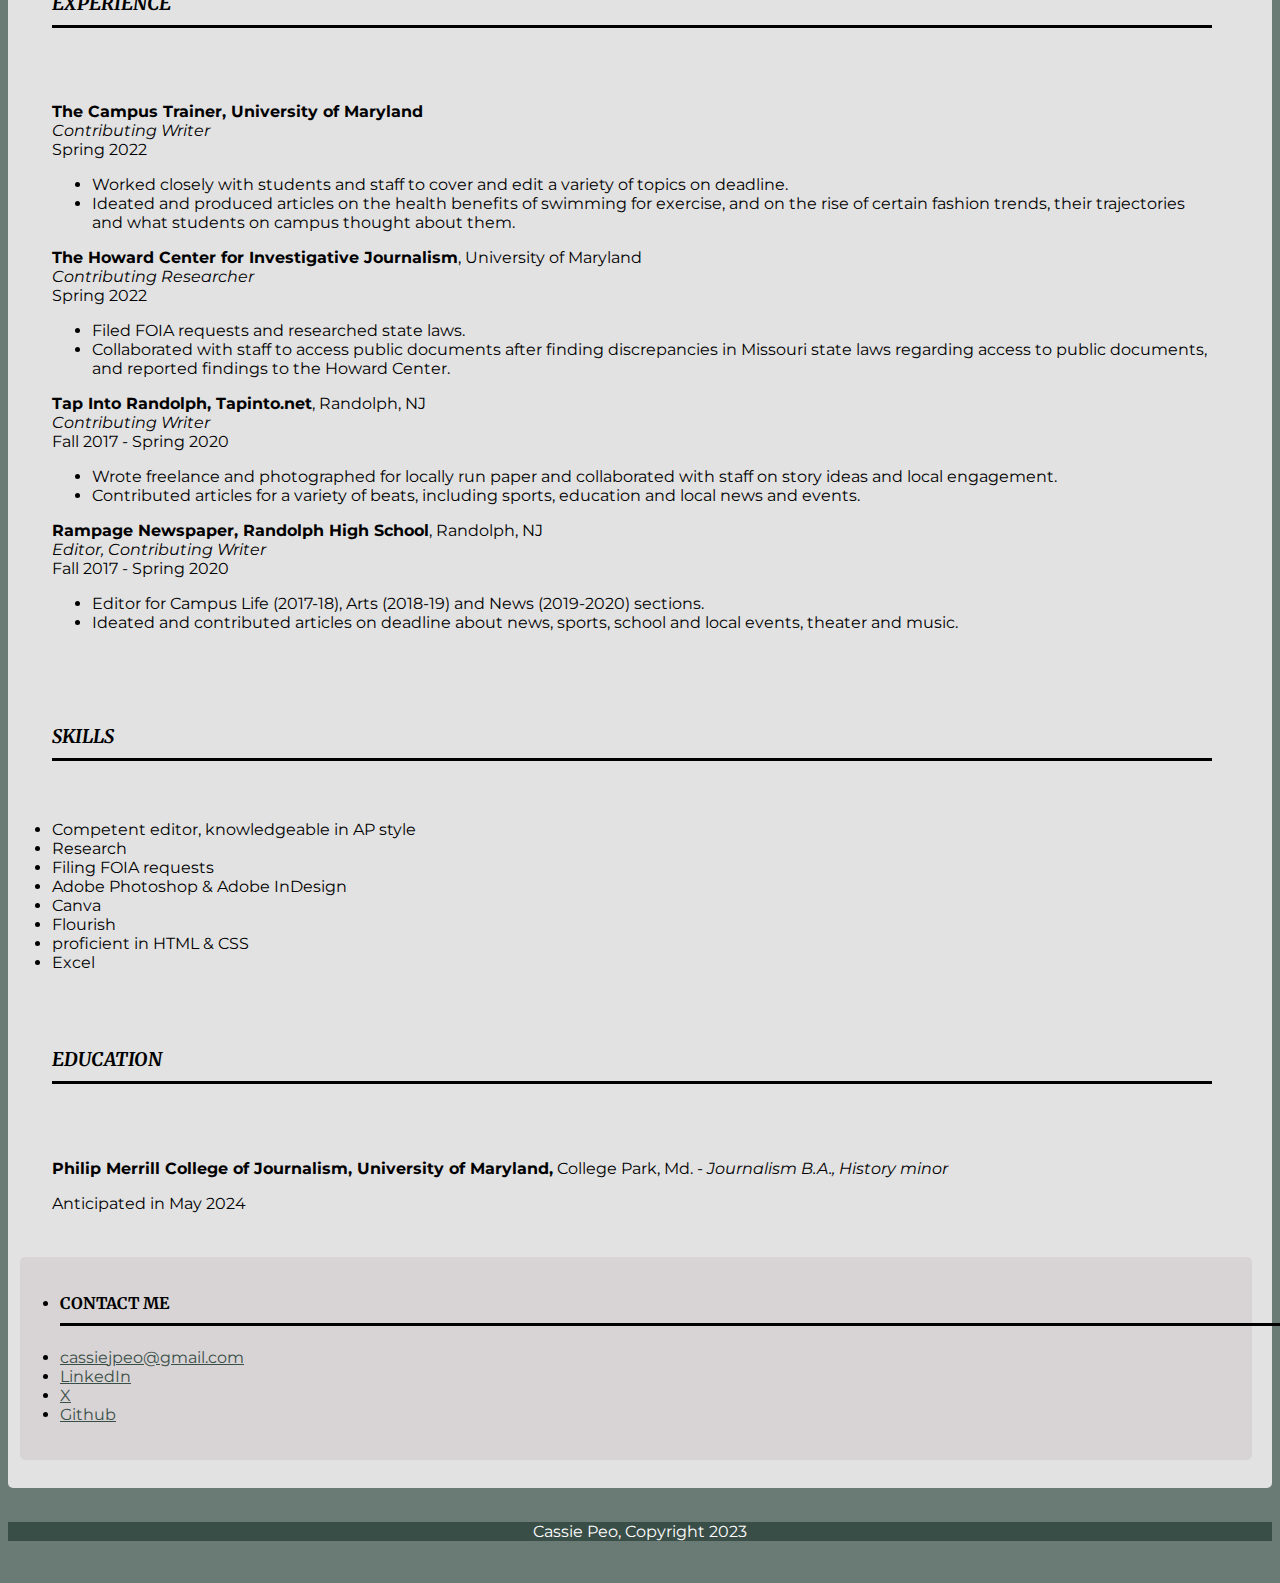
<file: online-portfolio/index.html>
<!DOCTYPE html>
<html lang="en">
 
<head>
    
    <meta charset="utf-8">
    <meta name="viewport" content="width=device-width, initial-scale=1, shrink-to-fit=no">

    <!-- Google Font Links -->
    <link rel="preconnect" href="https://fonts.googleapis.com">
    <link rel="preconnect" href="https://fonts.gstatic.com" crossorigin>
    <link href="https://fonts.googleapis.com/css2?family=Merriweather&family=Montserrat&display=swap" rel="stylesheet">

    <link rel="preconnect" href="https://fonts.googleapis.com">
    <link rel="preconnect" href="https://fonts.gstatic.com" crossorigin>
    <link href="https://fonts.googleapis.com/css2?family=Merriweather:ital@1&family=Montserrat&display=swap" rel="stylesheet">

    <!-- Bootstrap CSS and JavaScript -->
    <link href="https://cdn.jsdelivr.net/npm/bootstrap@5.0.1/dist/css/bootstrap.min.css" rel="stylesheet" integrity="sha384-+0n0xVW2eSR5OomGNYDnhzAbDsOXxcvSN1TPprVMTNDbiYZCxYbOOl7+AMvyTG2x" crossorigin="anonymous">
    <script src="https://cdn.jsdelivr.net/npm/bootstrap@5.0.1/dist/js/bootstrap.bundle.min.js" integrity="sha384-gtEjrD/SeCtmISkJkNUaaKMoLD0//ElJ19smozuHV6z3Iehds+3Ulb9Bn9Plx0x4" crossorigin="anonymous"></script>
    <link rel="stylesheet" href="https://cdn.jsdelivr.net/npm/bootstrap-icons@1.5.0/font/bootstrap-icons.css">

    <link href="style.css" rel="stylesheet">

</head>

<body class="body">
    <!-- Website Topper -->
    <div class="container-fluid p-0">
        <div class="container-fluid-topper">
            <div class="row">
                <div class="col-sm-5" d-flex justify-content-center align-items-center>
                    <img class="image-container" src="resume pic framed.png" alt="Cassie Peo Headshot" width="350" height="375">
                </div>
    
                <div class="col-sm-4">
                    <center><h1><strong>CASSIE PEO</strong></h1>
                    <h2>Journalist</h2>
                    <p>cassiejpeo@gmail.com | cpeo@terpmail.umd.edu</p>
                    <div id="contact-me-button-container">
                        <a href="#contact">
                            <button class="button"><b>CONTACT ME</b></button>
                        </a>
                    </div>
                    </center>
                </div>

                <div class="col-sm-3">
                    <br>
                </div>
            </div>
        </div>
    </div>


    <div class="container-fluid">
        <div class="container-nav">
            <div class="row">
                <div class="col-sm-12">
                    <!-- Horizontal Centered Nav Start -->
                    <ul class="nav nav-pills justify-content-center">
                        <li class="nav-item">
                            <a class="nav-link" href="#experience">EXPERIENCE</a>
                        </li>
                        <li class="nav-item">
                            <a class="nav-link" href="#skills">SKILLS</a>
                        </li>
                        <li class="nav-item">
                            <a class="nav-link" href="#education">EDUCATION</a>
                        </li>
                    </ul>
                    <!-- Horizontal Nav End -->
                </div>
            </div>
        </div>
    
        <div class="container-body test">
        <div class="container-body">
            <div class="row">
                <div class="col">
                    <!-- Experience Section Header -->
                        <a name="experience"></a>
                        <h3>EXPERIENCE</h3>
                </div>
            </div>
        </div>
    
        <div class="container-body">
            <div class="row">
                <div class="col-sm-3">
                    <!-- Experience Title, Company, Dates -->
                    <p>
                        <b>The Campus Trainer, University of Maryland</strong></b> <br>
                        <i>Contributing Writer</i> <br>
                        Spring 2022
                    </p>
                </div>
                <div class="col-sm-9">
                    <!-- Experience Description -->
                    <p>
                        <ul>
                            <li>Worked closely with students and staff to cover and edit a variety of topics on deadline.</li>
                            <li>Ideated and produced articles on the health benefits of swimming for exercise, and on the rise of certain fashion trends, their trajectories and what students on campus thought about them.</li>
                        </ul>
                    </p>
                </div>
            </div>
            <div class="row">
                <div class="col-sm-3">
                    <!-- Experience Title, Company, Dates -->
                    <p>
                        <b>The Howard Center for Investigative Journalism</b>, University of Maryland <br>
                        <i>Contributing Researcher</i> <br>
                        Spring 2022
                    </p>
                </div>
                <div class="col-sm-9">
                    <!-- Experience Description -->
                    <p>
                        <ul>
                            <li>Filed FOIA requests and researched state laws.</li> 
                            <li>Collaborated with staff to access public documents after finding discrepancies in Missouri state laws regarding access to public documents, and reported findings to the Howard Center.</li>
                        </ul>
                    </p>
                </div>
            </div>
            <div class="row">
                <div class="col-sm-3">
                    <!-- Experience Title, Company, Dates -->
                    <p>
                        <b>Tap Into Randolph, Tapinto.net</b>, Randolph, NJ <br>
                        <i>Contributing Writer</i> <br>
                        Fall 2017 - Spring 2020
                    </p>
                </div>
                <div class="col-sm-9">
                    <!-- Experience Description -->
                    <p>
                        <ul>
                            <li>Wrote freelance and photographed for locally run paper and collaborated with staff on story ideas and local engagement.</li>
                            <li>Contributed articles for a variety of beats, including sports, education and local news and events.</li>
                        </ul>
                    </p>
                </div>
            </div>
            <div class="row">
                <div class="col-sm-3">
                    <!-- Experience Title, Company, Dates -->
                    <p>
                        <b>Rampage Newspaper, Randolph High School</b>, Randolph, NJ <br>
                        <i>Editor, Contributing Writer</i> <br>
                        Fall 2017 - Spring 2020
                    </p>
                </div>
                <div class="col-sm-9">
                    <!-- Experience Description -->
                    <p>
                        <ul>
                            <li>Editor for Campus Life (2017-18), Arts (2018-19) and News (2019-2020) sections.</li> 
                            <li>Ideated and contributed articles on deadline about news, sports, school and local events, theater and music.</li>
                        </ul>
                    </p>
                </div>
            </div>
        </div>
    
        <br>
    
        <div class="container-body">
            <div class="row">
                <div class="col">
                    <!-- Skills Section Header -->
                    <a name="skills"></a>
                        <h3>SKILLS</h3>
                </div>
            </div>
        </div>
        
        <div class="container-body">
            <div class="row">
                <div class="col-sm-12">
                    <!-- Skills List -->
                    <li>Competent editor, knowledgeable in AP style</li>
                    <li>Research</li>
                    <li>Filing FOIA requests</li>
                    <li>Adobe Photoshop & Adobe InDesign</li>
                    <li>Canva</li>
                    <li>Flourish</li>
                    <li>proficient in HTML & CSS</li>
                    <li>Excel</li>
                </div>
            </div>
        </div>
    
        <br>
    
        <div class="container-body">
            <div class="row">
                <div class="col">
                    <!-- Education Section Header -->
                    <a name="education"></a>
                        <h3>EDUCATION</h3>
                </div>
            </div>
        </div>
        
        <div class="container-body">
            <div class="row">
                <div class="col">
                    <!-- Education and Degree -->
                    <p><strong>Philip Merrill College of Journalism, University of Maryland,</strong> College Park, Md. - <i>Journalism B.A., History minor</i></p>
                    <p>Anticipated in May 2024</p>
                </div>
            </div>
        </div>
        
        <div id="contact" class="container-contact-info">
            <div class="row">
                <div>
                    <ul class="nav justify-content-center">
                        <li>
                            <h4>CONTACT ME</h4>
                        </li>
                    </ul>
                </div>
                <div class="col-sm-12">
                    <!-- Horizontal Centered 'Contact Me' Section Start -->
                    <ul class="nav nav-pills justify-content-center">
                        <li class="nav-item">
                            <a class="nav-link" href="mailto:cassiejpeo@gmail.com" target="_blank">cassiejpeo@gmail.com</a>
                        </li>
                        <li class="nav-item">
                            <a class="nav-link" href="https://www.linkedin.com/in/cassie-peo-266942238/" target="_blank">LinkedIn</a>
                        </li>
                        <li class="nav-item">
                            <a class="nav-link" href="https://twitter.com/PeoCassie" target="_blank">X</a>
                        </li>
                        <li class="nav-item">
                            <a class="nav-link" href="https://github.com/cpeo" target="_blank">Github</a>
                        </li>
                    </ul>
                    <!-- Horizontal 'Contact Me' Section End -->
                </div>
            </div>
            </div>
        </div>
        <br>

        <!-- Footer -->
        <footer>
            <p>Cassie Peo, Copyright 2023</p>
        </footer>
    
        <br>
    </div>
</body>
    
</html>
</file>
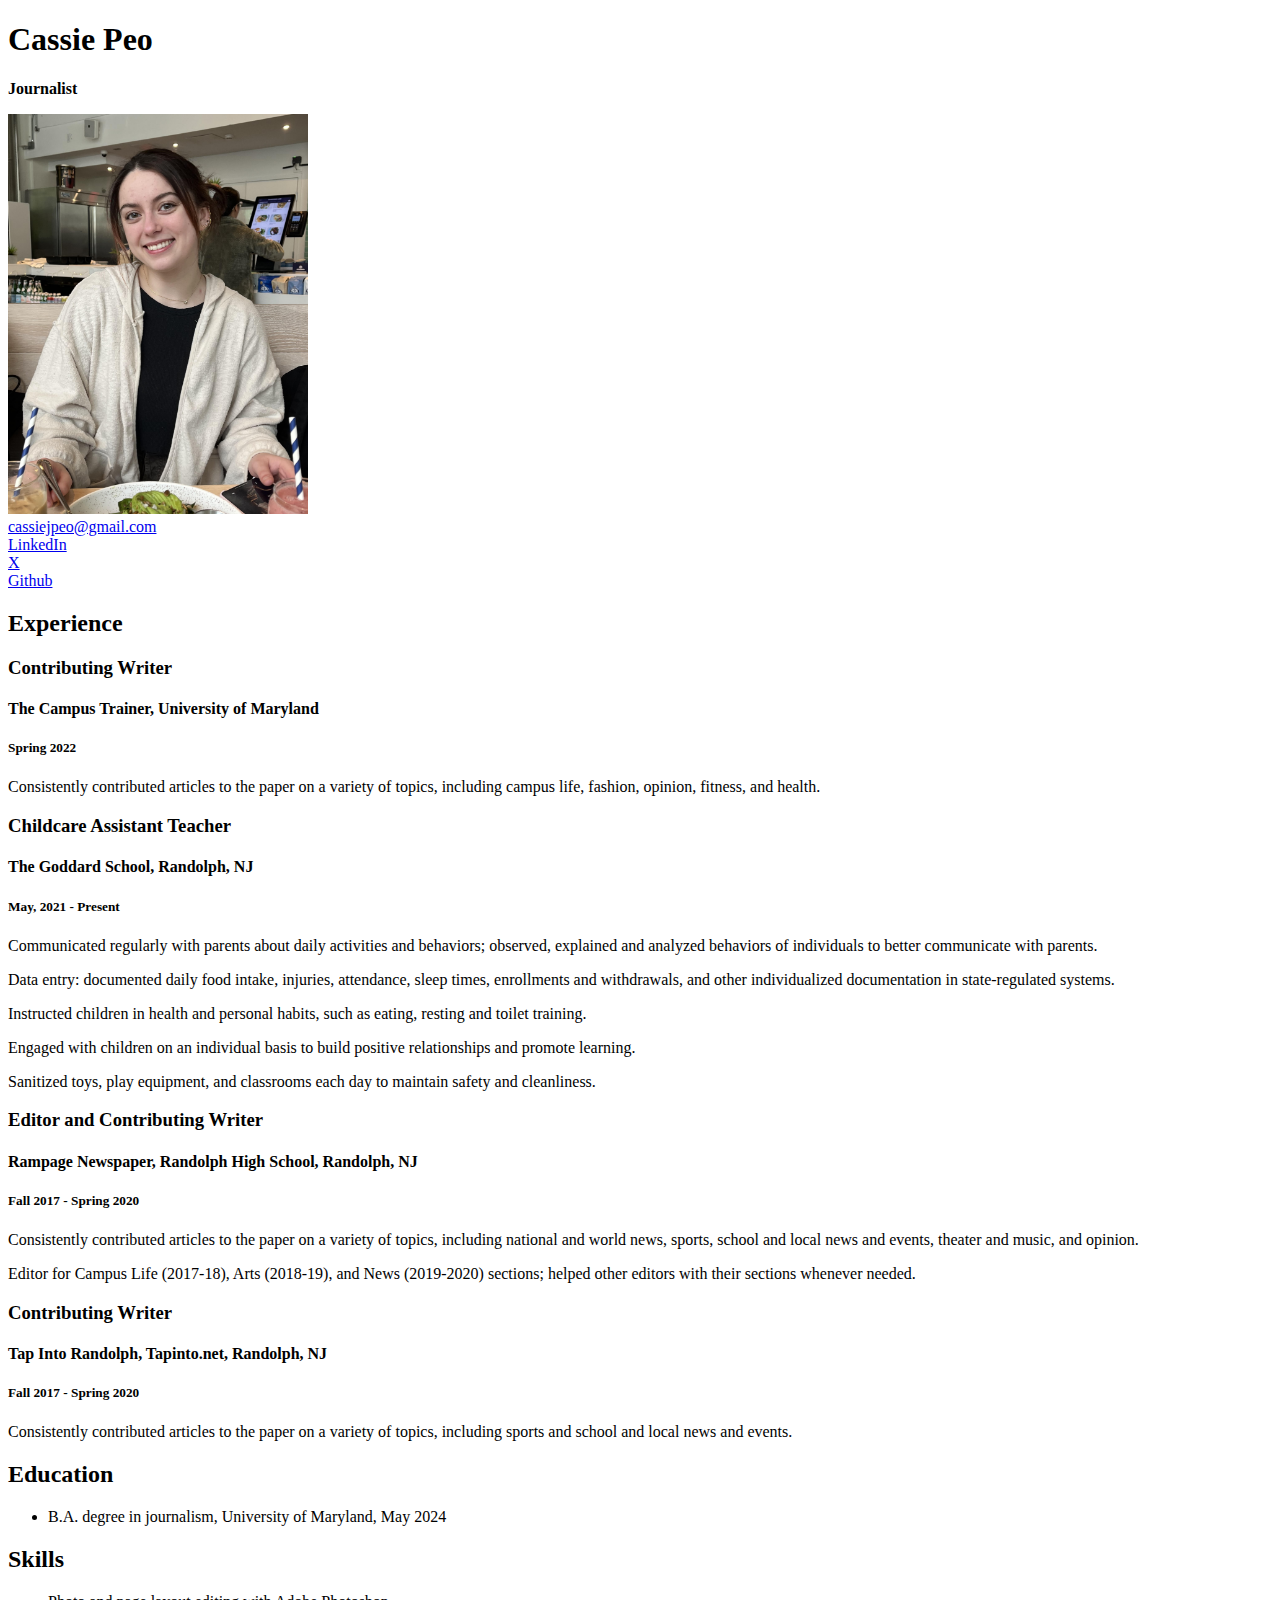
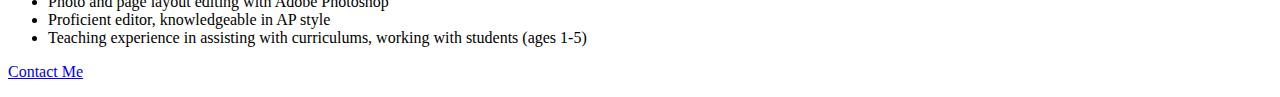
<file: resume.html>
<!DOCTYPE html>
<html lang="en">
  <head>
    <title>Cassie Peo Resume</title>
  </head>
  <body>
    <!--I built this myself!-->
    <h1>Cassie Peo</h1>
    <p><strong>Journalist</strong></p>
        <img src="resume image.jpg" alt="A Photo of Cassie Peo" width="300"><br>
    <div id="contact">
        <a href="mailto:cassiejpeo@gmail.com" target="_blank">cassiejpeo@gmail.com</a><br>
        <a href="https://www.linkedin.com/in/cassie-peo-266942238/" target="_blank">LinkedIn</a><br>
        <a href="https://twitter.com/PeoCassie" target="_blank">X</a><br>
        <a href="https://github.com/cpeo" target="_blank">Github</a><br>
    </div>
        <h2>Experience</h2>
            <h3>Contributing Writer</h3>
            <h4>The Campus Trainer, University of Maryland</h4>
            <h5>Spring 2022</h5>
                <p>Consistently contributed articles to the paper on a variety of topics, including campus life, fashion, opinion, fitness, and health.</p>

            <h3>Childcare Assistant Teacher</h3>
            <h4>The Goddard School, Randolph, NJ</h4>
            <h5>May, 2021 - Present</h5>
                <p>Communicated regularly with parents about daily activities and behaviors; observed, explained and analyzed behaviors of individuals to better communicate with parents.</p>
                <p>Data entry: documented daily food intake, injuries, attendance, sleep times,  enrollments and withdrawals, and other individualized documentation in state-regulated systems.</p>
                <p>Instructed children in health and personal habits, such as eating, resting and toilet training.</p>
                <p>Engaged with children on an individual basis to build positive relationships and promote learning.</p>
                <p>Sanitized toys, play equipment, and classrooms each day to maintain safety and cleanliness.</p>

            <h3>Editor and Contributing Writer</h3>
            <h4>Rampage Newspaper, Randolph High School, Randolph, NJ</h4>
            <h5>Fall 2017 - Spring 2020</h5>
                <p>Consistently contributed articles to the paper on a variety of topics, including national and world news, sports, school and local news and events, theater and music, and opinion.</p>
                <p>Editor for Campus Life (2017-18), Arts (2018-19), and News (2019-2020) sections; helped other editors with their sections whenever needed.</p>

            <h3>Contributing Writer</h3>
            <h4>Tap Into Randolph, Tapinto.net, Randolph, NJ</h4>
            <h5>Fall 2017 - Spring 2020</h5>
                <p>Consistently contributed articles to the paper on a variety of topics, including sports and school and local news and events.</p>

        <h2>Education</h2>
            <ul>
                <li>B.A. degree in journalism, University of Maryland, May 2024</li>
            </ul>
        <h2>Skills</h2>
            <ul>
                <li>Photo and page layout editing with Adobe Photoshop</li>
                <li>Proficient editor, knowledgeable in AP style</li>
                <li>Teaching experience in assisting with curriculums, working with students (ages 1-5)</li>
            </ul>
    <p><a href="#contact">Contact Me</a></p>
  </body>
</html>
</file>
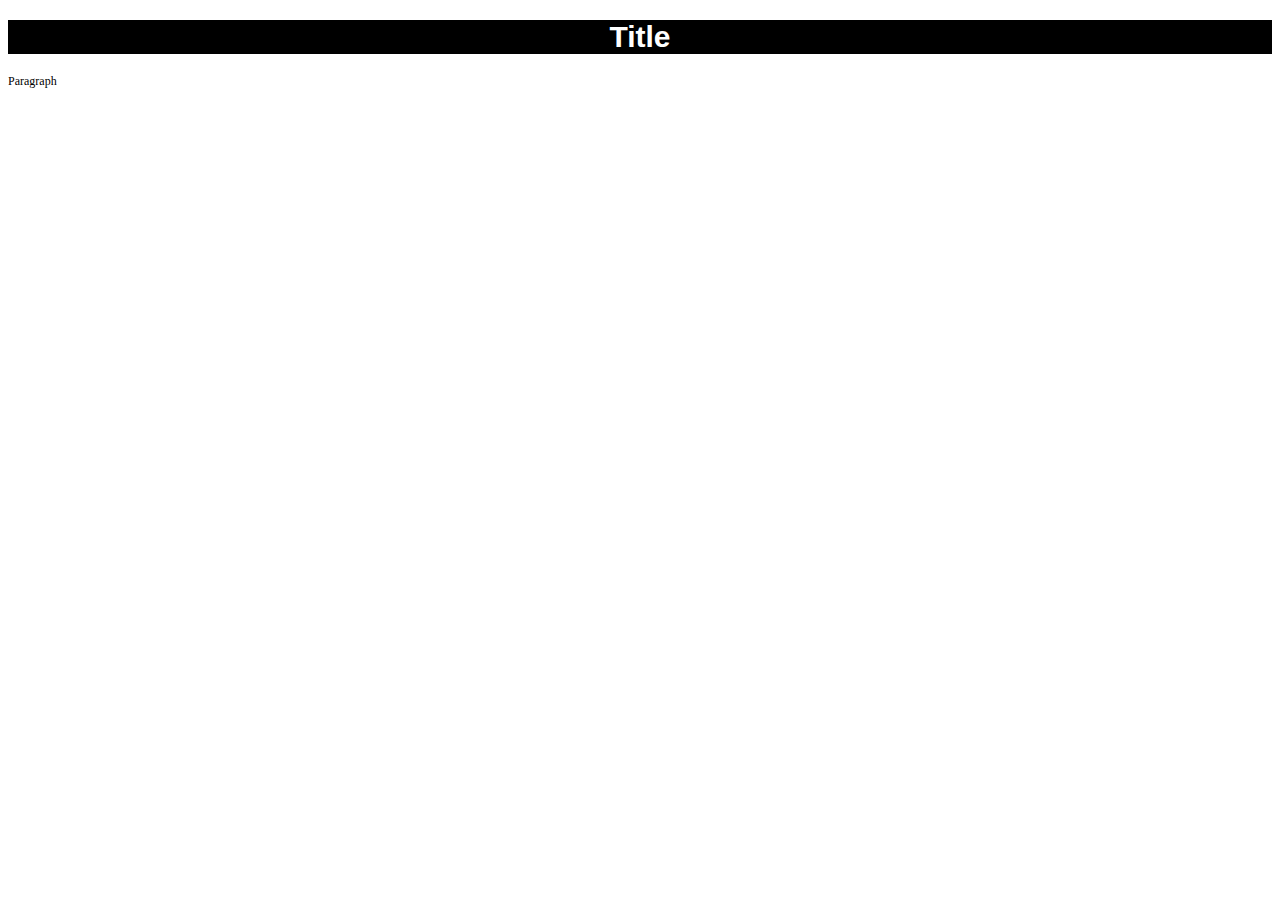
<file: styled-text.html>
<!DOCTYPE html>
<html lang="en">
<head>
    <title>Stytled Text</title>
    <style>
        h1 {
            background-color: black;
            color: white;
            font-family: arial;
            font-size: 30px;
            text-align: center;
        }
        p {
            color: black;
            font-family: verdana;
            font-size: 12px;
        }
    </style>
</head>
    
<body>
    <h1>
        Title
    </h1>
    <p>Paragraph</p>
</body>
    
</html>
</file>
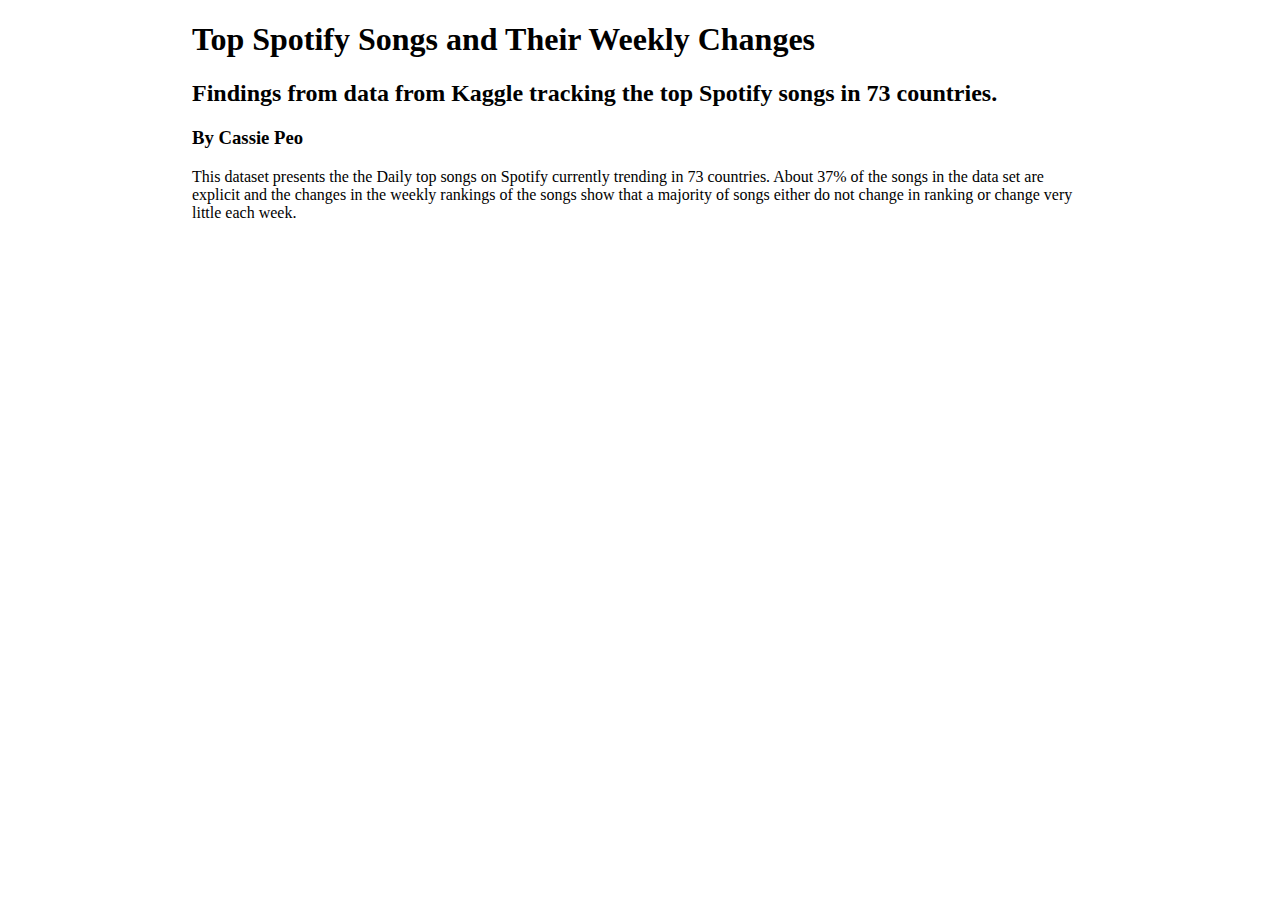
<file: data-viz-project/index-1.html>
<!DOCTYPE html>

<html lang="en">
    
<head>
<meta charset="utf-8">
<meta name="viewport" content="width=device-width, initial-scale=1, shrink-to-fit=no">
    <title>Cassie Peo Data Viz Project</title>
    
<style type="text/css">

    body {
        width:70%;
        margin:auto;
        font-family: Georgia, serif;
    }
    
</style>
</head>
    
<body>
    <h1>Top Spotify Songs and Their Weekly Changes</h1>
    <h2>Findings from data from Kaggle tracking the top Spotify songs in 73 countries.</h2>
    <h3>By Cassie Peo</h3>
    <p>This dataset presents the the Daily top songs on Spotify currently trending in 73 countries. About 37% of the songs in the data set are explicit and the changes in the weekly rankings of the songs show that a majority of songs either do not change in ranking or change very little each week.</p>
    
<!--Chart embeds go here-->

<div class="flourish-embed" data-src="visualisation/15911480"><script src="https://public.flourish.studio/resources/embed.js"></script></div>
<br>
<div class="flourish-embed flourish-chart" data-src="visualisation/15912124"><script src="https://public.flourish.studio/resources/embed.js"></script></div>

</body>
</file>
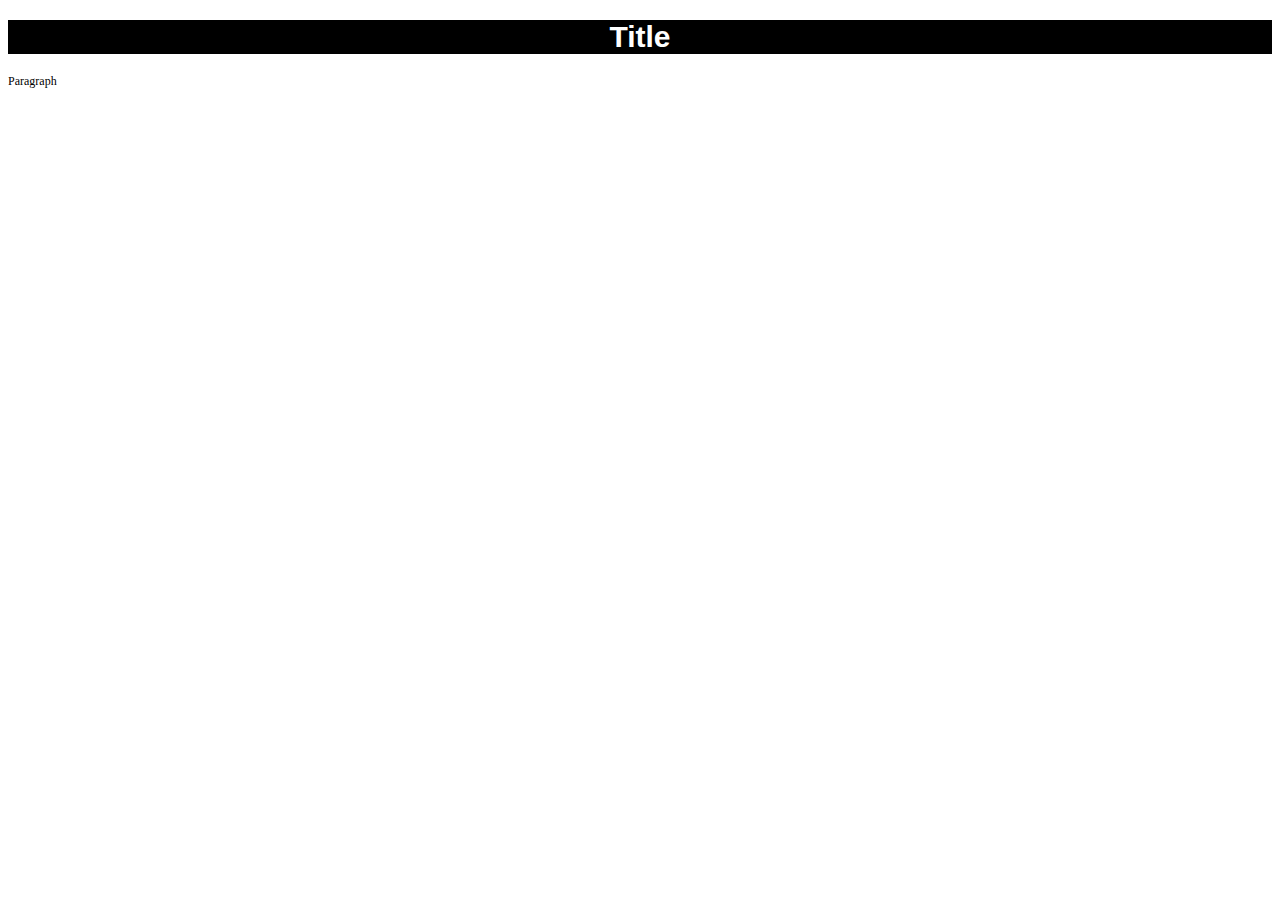
<file: styling-assignment/styled-text.html>
<!DOCTYPE html>
<html lang="en">
<head>
    <title>Stytled Text</title>
    <link href="style.css" rel="stylesheet">
</head>
    
<body>
    <h1>
        Title
    </h1>
    <p>Paragraph</p>
</body>
    
</html>
</file>
<file: button-assignment/style.css>
.red-button {
  background-color: red;
  color: white;
  font-size: 30px;
  border: none;
  width: 200px;
}
</file>
<file: contact-button-assignment/style.css>
/*
MY COLOR PALETTE
Color 1 - #f1dede
Color 2 - #bbacc1
Color 3 - #80727b
Color 4 - #909580
Color 5 - #545643
*/

.button {
    background-color: #545643;
    color: white;
    font-size: 30px;
    border: none;
    width: 200px;
    text-align: center;
    font-family: 'Mulish', sans-serif;
    padding: 10px 20px 25px 10px;
    margin-top: 30px;
    border-radius: 10px;
  }

body {
        background-color: #f1dede;
        font-family: 'Merriweather', serif;
        font-size: 20px;
        text-align: center;
    }

button:hover {
    background-color: #909580;
}

h1 {
    font-family: 'Merriweather', serif;
    font-size: 40px;
    color: black;
}

h2 {
    font-family: 'Merriweather', serif;
    font-size: 30px;
    color: #80727b;
}
</file>
<file: final-project/style.css>
/*applies to any screen on any device*/
@media {

    img {
        width:100%;
    }

    .header {
        padding: 100px 0px 50px 0px;
        font-weight: bold;
        font-family: 'Merriweather', serif;
        border-bottom-style: solid;
        color: white;
    }

    #header {
        background-color: #bcd4e6;
        border: 3px solid black;
        width: 100%;
        padding: 10px 0px 0px 0px;
    }

    .subheadline {
        color: white;
        text-shadow: black;
        padding: 20px 0px 20px 0px;
        font-family: 'Montserrat', serif;
    }

    .subhead {
        font-family: 'Montserrat', serif;
        text-indent: 20px;
    }

    .disclaimer {
        font-family: 'Montserrat', serif;
        border-bottom-style: solid;
        padding-bottom: 20px;
    }

    .author-info {
        font-family: 'Montserrat', serif;
        padding: 15px 0px 0px 0px;
    }

    .publish-date {
        font-family: 'Montserrat', serif;
    }

    .body {
        background-color: white;
    }

    #body-content {
        padding: 15px 0px 0px 0px;
        background-color: white;
    }

    .container-body {
        background-color: white;
        margin: 20px 0px 8px 0px;
        padding: 0px 0px 0px 0px;
    }
    
    .content{
        padding: 30px 0px 0px 0px;
    }

    p {
        font-family: 'Merriweather', serif;
    }

    #topper {
        height: 400px;
        background-image: url(teen\ mental\ health\ crisis\ NYT\ lead\ pic.png);
        background-size: cover;
        background-position: 30% 70%;
    }

    .how-reported {
        border-top: 3px solid black;
        padding: 30px 0px 10px 0px;
        margin: 0px 0px 0px 0px;
    }

    .photo-caption {
        font-size: small;
    }

    h4 {
        text-indent: 50px;
        padding: 20px 20px 20px 20px;
        border-bottom: 3px #bcd4e6;
    }

    .pullquote {
        font-family: Georgia, serif;
        font-size: 30px;
        font-style: italic;
        font-weight: bold;
        text-align: center;
        margin: 0px 0px 0px 0px;
        padding: 10px 10px 10px 10px;
        border: 5px solid #bcd4e6;
    }

    .quote {
        font-family: Georgia, serif;
        font-size: 30px;
        font-style: italic;
        font-weight: bold;
        text-align: center;
        margin: 0px 0px 0px 0px;
        padding: 0px 0px 0px 0px;
    }

    .quotemark {
        font-size: 60px;
        font-weight: bold;
        line-height: 60px;
        float: left;
    }

    /*make 100% in media queries*/
    .content {
        margin:auto;
        width:90%;
        padding: 0px 0px 20px 0px;
    }

    .attribution {
        font-family: Georgia, serif;
        font-size: 20px;
        font-style: italic;
        font-weight: bold;
        text-align: center;
        margin: 0px 0px 0px 0px;
        padding: 0px 0px 0px 0px;
    }

    body {
        font-family: Arial, sans-serif;
    }

    .footer {
        padding: 5px 5px 5px 5px;
        width: 100%;
        text-align: center;
    }
}

/*mobile styles start*/
@media (min-width: 576px) {

    .content {
        width:100%;
    }

}

/*big size styles start*/
@media (min-width: 992px) {

    .content {
        width:100%;
    }


}
</file>
<file: mockup-assignment/style.css>
body {
    background-color: #f3f3f3;
    font-family: 'montserrat', sans-serif;
    text-align: center;
    font-size: 16px;
    font-weight: 400;
    line-height: 1.5;
    color: white;
    margin: 0px 0px 40px 0px;
    padding: 0;
}

#topper {
    height: 380px;
    background-color: #384a2e;
}

img {
    width: 325px;
    border-radius: 500px;
    float:left;
    margin: 10px 0px 0px 200px;
    border:5px solid #966144;
}

h1 {
    margin: 0px 200px 0px 0px;
    font-family: 'montserrat', sans-serif;
    font-size: 60px;
    padding-top: 90px;
}

h2 {
    margin: 0px 200px 0px 0px;
}

h3 {
    margin: 0px 200px 0px 200px;
    color: black;
}

p {
    margin: 5px 200px 5px 200px;
    color:black;
}

Button {
    background-color: #384a2e;
    border: none;
    color:white;
    border-radius: 10px;
    padding: 10px 20px 10px 20px;
}

Button:hover{
    background-color: #868550;
}

#button-container{
    text-align: center;
}
</file>
<file: online-portfolio/style.css>
@media screen {

    img {
        width:100%; 
        border-radius: 100%;
    }
    
    .image-container {
        max-width: 100%;
        height: auto;
        padding: 10px 0;
        text-align: center;
    }
    
    .image-container img {
        width: 100%;
        display: block;
        margin: 0 auto;
        max-width: 100%;
        height: auto;
    }

    .nav {
        width:100%;
    }

    .nav-link {
        color: #3A4E48
    }

    .nav-link:hover {
        background-color: #e2e2e2;
        color: #6a7b76;
    }   

    .container-fluid-topper {
        background-color: #3A4E48;
        color: white;
    }

    .container-fluid {
        background-color: #6a7b76;
    }

    .container-nav {
        background-color: #d8d4d5;
        margin: 8px 0px 8px 0px;
        padding: 10px 0px 10px 0px;
        border-radius: 5px;
    }

    .container-body {
        background-color: #e2e2e2;
        margin: 8px 0px 8px 0px;
        padding: 10;
        border-radius: 5px;
    }

    .container-body {
        margin: 0px 20px 0px 20px;
        padding: 20px 20px 20px 12px;
    }

    .container-contact-info {
        background-color: #d8d4d5;
        margin: 8px 0px 8px 0px;
        padding: 15px 0px 20px 0px;
        border-radius: 5px;
    }

    footer {
        background-color: #3A4E48;
        color: white;
        padding: 0px;
        text-align: center;
    }

    .body {
        background-color: #6a7b76;
    }

    .test {
        margin: 0px 0px 0px 0px;
    }

    .col-sm-4 {
        padding: 80px 0px 150px 0px;    
    }

    hr {
        border: 3px, black;
        border-radius: 1px
    } 

    h1 {
        font-family: 'Merriweather', serif;
        letter-spacing: 4px;
    }

    h2 {
        font-family: 'Merriweather', serif;
        border-bottom-style: solid;
        border-bottom-color: #E2EABB;
        padding: 0px 0px 10px 0px;
    }

    h3 {
        font-family: 'Merriweather', sans-serif;
        font-style: italic;
        padding-bottom: 10px;
        border-bottom-style: solid;
    }

    h4 {
        font-family: 'Merriweather', serif;
        padding-bottom: 10px;
        border-bottom-style: solid;
    }

    p {
        font-family: 'Montserrat', serif;
    }

    li {
        font-family: 'Montserrat', serif;
    }

    .button {
        font-family: 'Montserrat', serif;
        background-color: #E2EABB;
        color: black;
        border-radius: 5px;
        font-size: 18px;
        padding: 9px 18px;
    }

    .contact-link {
        color: #3A4E48
    }

    .contact-link:hover {
        background-color: #e2e2e2;
        color: #6a7b76;
    }

}
/* End default media query */

/* Media query for desktop adjustments */
@media (min-width: 576px) {

    img {
        width:100%;
        margin: 0px 0px 0px 0px; 
        padding: 0px 0px 0px 0px;   
    }
    
    .col-sm-4 {
        padding: 120px 0px 50px 0px;
    }

    .container-fluid-topper {
        padding: 0px 0px 20px 0px;
    }
}
</file>
<file: styling-assignment/style.css>
h1 {
    background-color: black;
    color: white;
    font-family: arial;
    font-size: 30px;
    text-align: center;
}
p {
    color: black;
    font-family: verdana;
    font-size: 12px;
}
</file>
